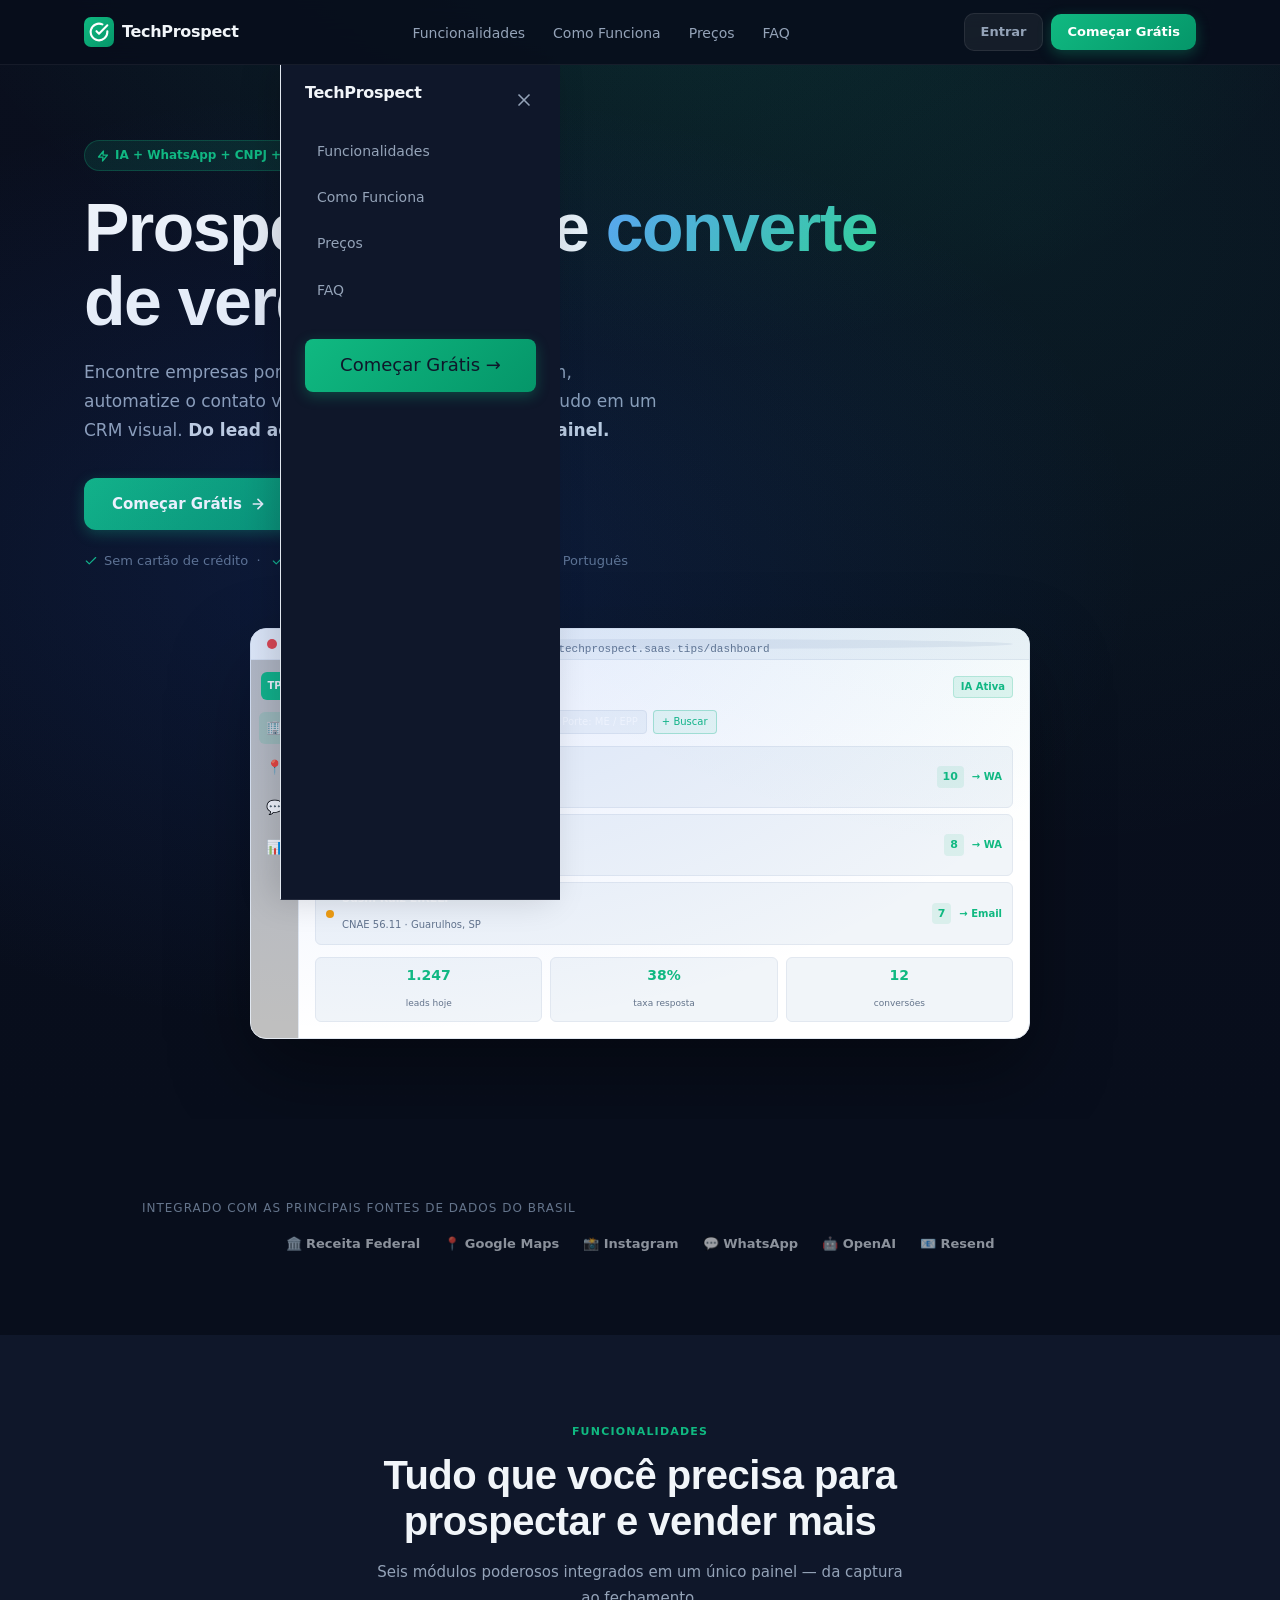
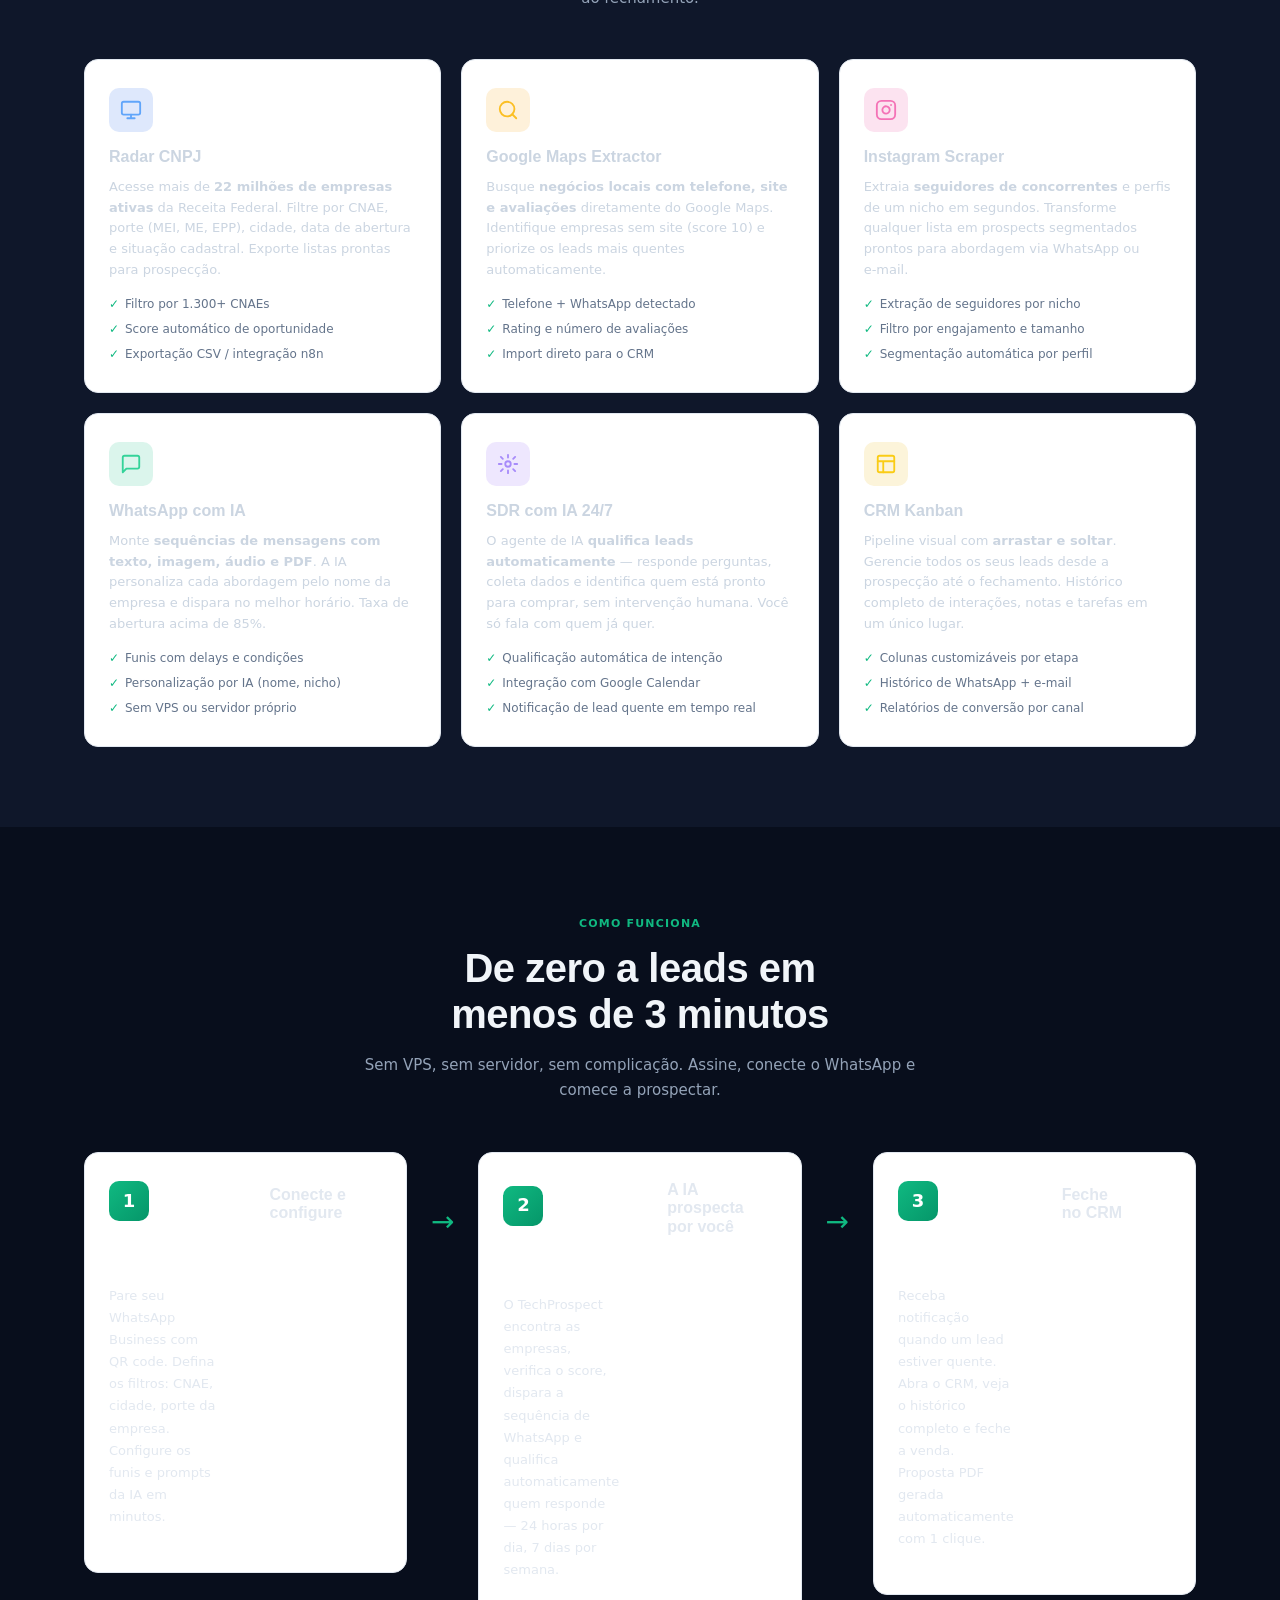
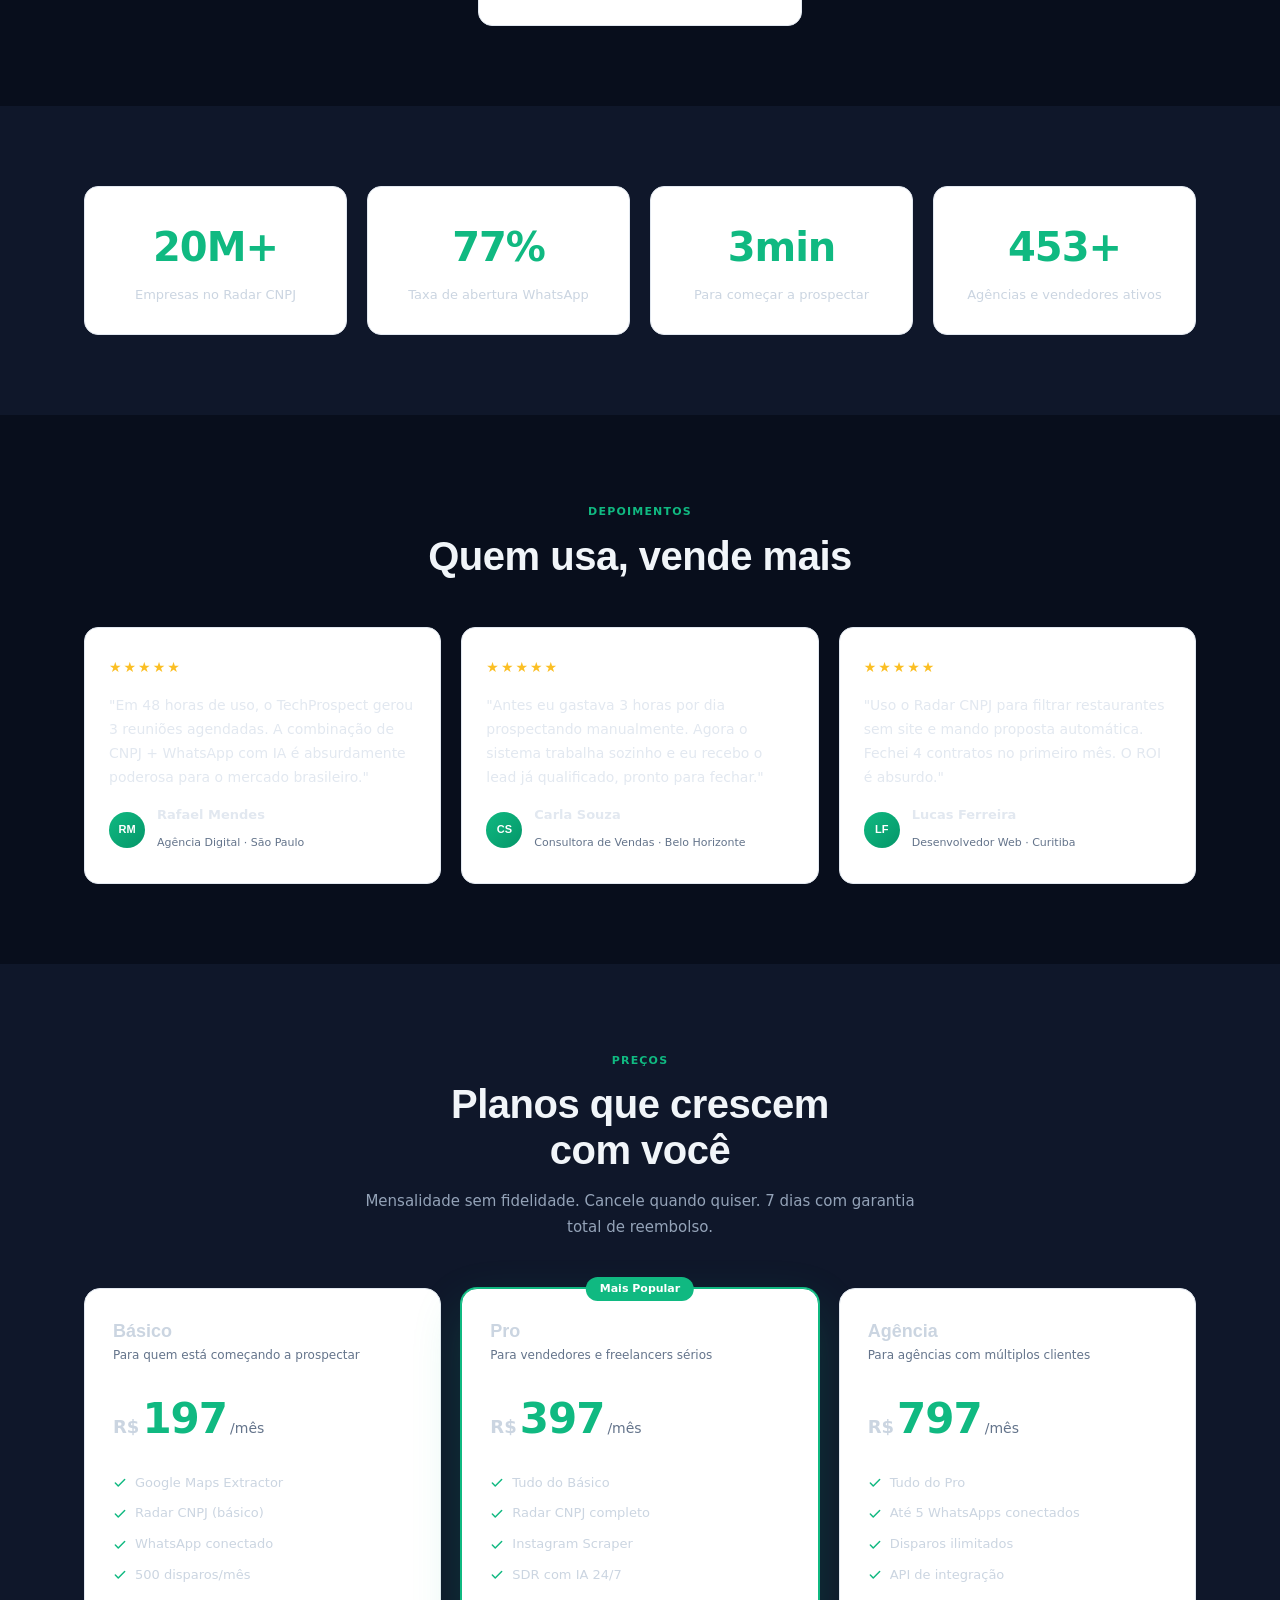
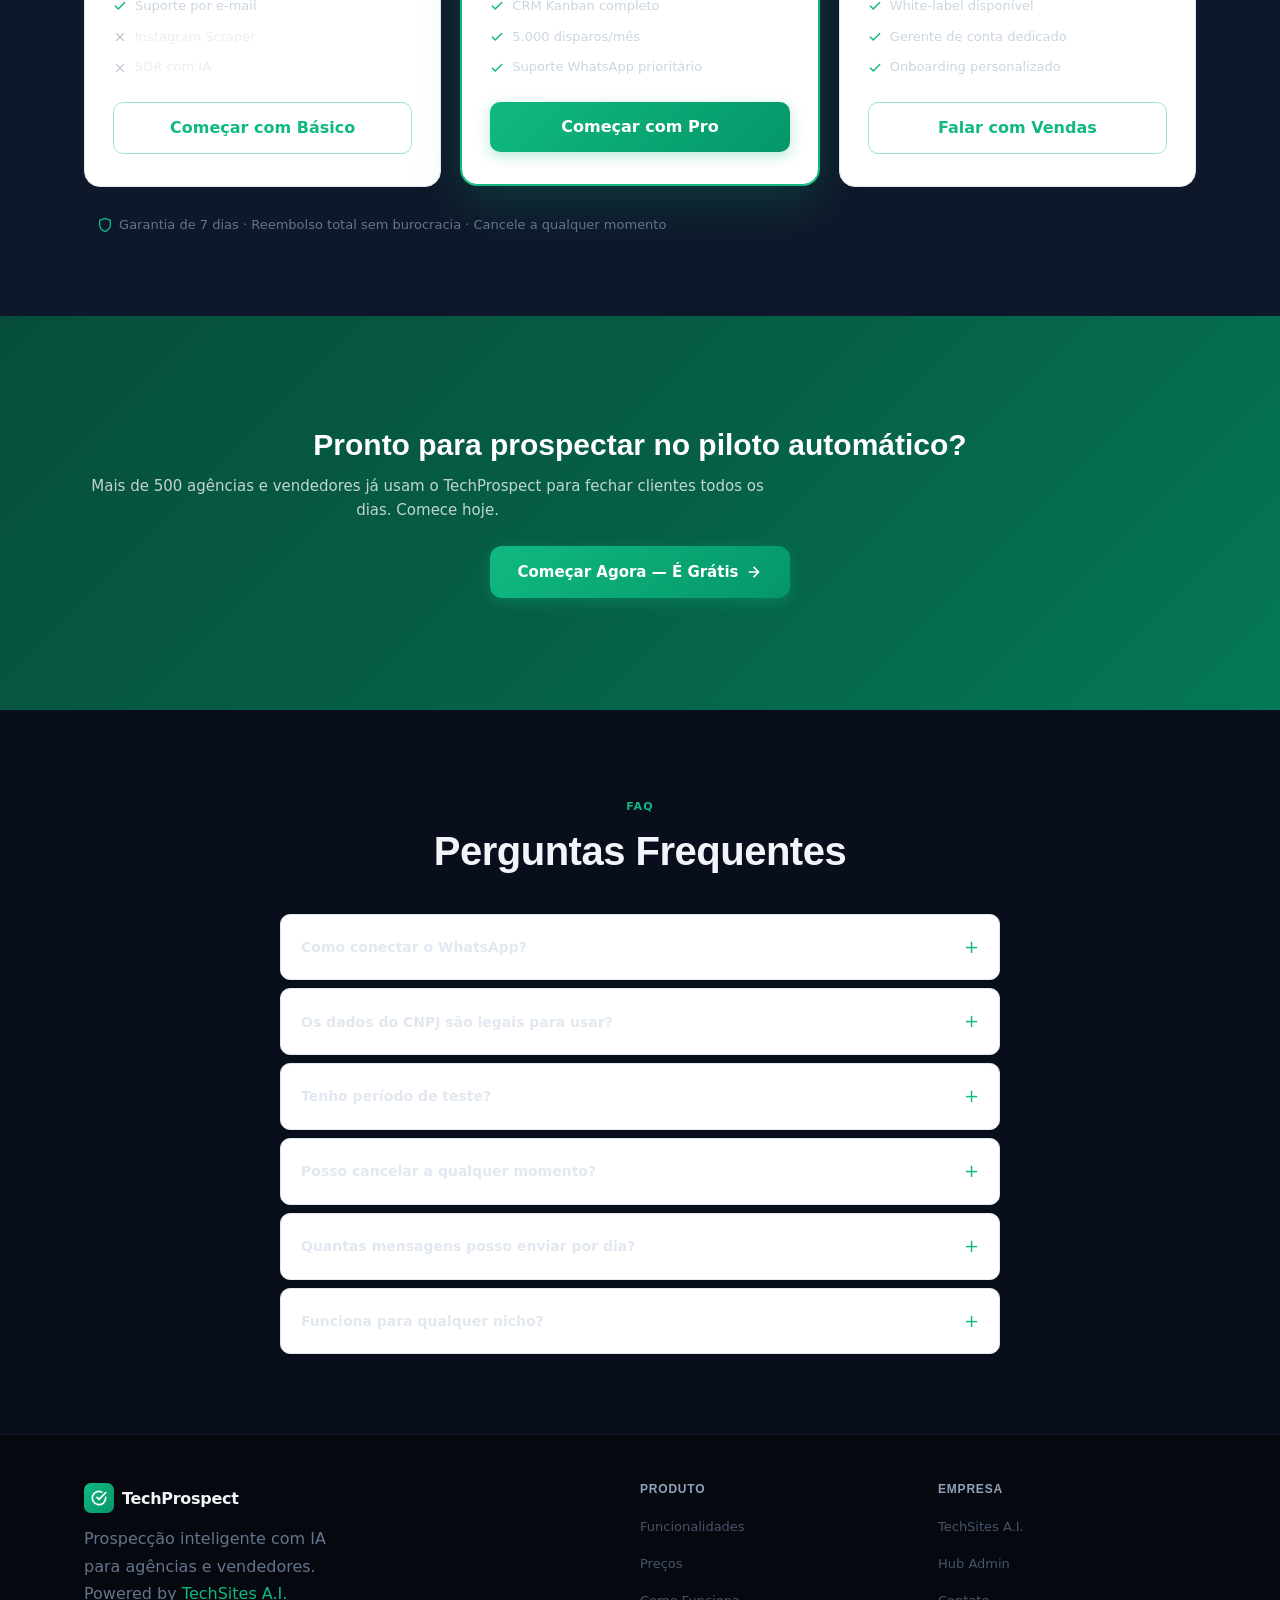
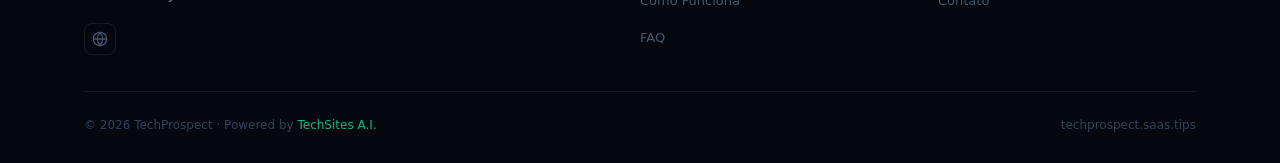
<file: index.html>
<!DOCTYPE html>
<html lang="pt-BR">
<head>
<meta charset="UTF-8">
<meta name="viewport" content="width=device-width, initial-scale=1.0">
<title>TechProspect — Prospecção Inteligente com IA para Agências e Vendedores</title>
<meta name="description" content="Encontre empresas via CNPJ, Google Maps e Instagram, automatize o contato por WhatsApp com IA e feche mais negócios. Comece grátis hoje.">
<meta name="robots" content="index, follow">
<link rel="canonical" href="https://techprospect.saas.tips/">
<meta property="og:type" content="website">
<meta property="og:title" content="TechProspect — Prospecção com IA">
<meta property="og:description" content="Radar CNPJ + Google Maps + Instagram + WhatsApp com IA. Prospecção completa em um único painel.">
<meta property="og:url" content="https://techprospect.saas.tips/">
<meta property="og:site_name" content="TechProspect">
<meta name="twitter:card" content="summary_large_image">
<meta name="twitter:title" content="TechProspect — Prospecção com IA">
<link rel="icon" type="image/svg+xml" href="data:image/svg+xml,%3Csvg xmlns='http://www.w3.org/2000/svg' viewBox='0 0 32 32'%3E%3Crect width='32' height='32' rx='8' fill='%2310b981'/%3E%3Cpath d='M7 16.5l5 5 13-13' stroke='white' stroke-width='2.5' stroke-linecap='round' stroke-linejoin='round' fill='none'/%3E%3C/svg%3E">
<link rel="preconnect" href="https://api.fontshare.com" crossorigin>
<link href="https://api.fontshare.com/v2/css?f[]=cabinet-grotesk@400,500,700,800,900&f[]=satoshi@300,400,500,600,700&display=swap" rel="stylesheet">
<link rel="stylesheet" href="./base.css">
<link rel="stylesheet" href="./style.css">
<link rel="stylesheet" href="./fixes-mobile.css">
<link rel="stylesheet" href="./extra.css">
<script type="application/ld+json">
{"@context":"https://schema.org","@type":"SoftwareApplication","name":"TechProspect","applicationCategory":"BusinessApplication","operatingSystem":"Web","description":"Plataforma de prospecção B2B com Radar CNPJ, Google Maps, Instagram, WhatsApp com IA e CRM integrado.","offers":[{"@type":"Offer","name":"Básico","price":"197","priceCurrency":"BRL"},{"@type":"Offer","name":"Pro","price":"397","priceCurrency":"BRL"},{"@type":"Offer","name":"Agência","price":"797","priceCurrency":"BRL"}]}
</script>
</head>
<body data-page="home">

<!-- ═══════════════════════════════════════════════ NAV -->
<header class="header" id="header">
  <nav class="nav container">
    <a href="#home" class="nav__logo" data-nav>
      <span class="nav__logo-icon">
        <svg width="20" height="20" viewBox="0 0 24 24" fill="none" stroke="currentColor" stroke-width="2.5" stroke-linecap="round" stroke-linejoin="round"><path d="M22 11.08V12a10 10 0 1 1-5.93-9.14"/><polyline points="22 4 12 14.01 9 11.01"/></svg>
      </span>
      TechProspect
    </a>
    <ul class="nav__links">
      <li><a href="#features" data-nav>Funcionalidades</a></li>
      <li><a href="#how-it-works" data-nav>Como Funciona</a></li>
      <li><a href="#pricing" data-nav>Preços</a></li>
      <li><a href="#faq" data-nav>FAQ</a></li>
    </ul>
    <div class="nav__actions">
      <a href="#pricing" class="btn btn--ghost btn--sm" data-nav>Entrar</a>
      <a href="#pricing" class="btn btn--primary btn--sm" data-nav>Começar Grátis</a>
    </div>
    <button class="nav__burger" id="burger" aria-label="Menu">
      <span></span><span></span><span></span>
    </button>
  </nav>
</header>

<!-- Mobile nav -->
<div class="mobile-nav" id="mobile-nav" hidden>
  <div class="mobile-nav__header">
    <span class="nav__logo">TechProspect</span>
    <button class="mobile-nav__close" id="mobile-close" aria-label="Fechar">
      <svg width="20" height="20" viewBox="0 0 24 24" fill="none" stroke="currentColor" stroke-width="2" stroke-linecap="round" stroke-linejoin="round"><line x1="18" y1="6" x2="6" y2="18"/><line x1="6" y1="6" x2="18" y2="18"/></svg>
    </button>
  </div>
  <ul class="mobile-nav__links">
    <li><a href="#features" data-nav>Funcionalidades</a></li>
    <li><a href="#how-it-works" data-nav>Como Funciona</a></li>
    <li><a href="#pricing" data-nav>Preços</a></li>
    <li><a href="#faq" data-nav>FAQ</a></li>
  </ul>
  <a href="#pricing" class="btn btn--primary btn--full" data-nav>Começar Grátis →</a>
</div>
<div class="mobile-backdrop" id="mobile-backdrop" hidden></div>

<!-- ═══════════════════════════════════════════════ HERO -->
<section class="hero section" id="home">
  <div class="container">
    <div class="hero__badge reveal">
      <span class="badge badge--green">
        <svg width="12" height="12" viewBox="0 0 24 24" fill="none" stroke="currentColor" stroke-width="2.5" stroke-linecap="round" stroke-linejoin="round"><polygon points="13 2 3 14 12 14 11 22 21 10 12 10 13 2"/></svg>
        IA + WhatsApp + CNPJ + Google Maps
      </span>
    </div>
    <h1 class="hero__title reveal reveal--delay-1">
      Prospecção que <span class="text-gradient">converte</span><br>de verdade
    </h1>
    <p class="hero__desc reveal reveal--delay-2">
      Encontre empresas por CNPJ, Google Maps ou Instagram, automatize o contato via WhatsApp com IA e gerencie tudo em um CRM visual. <strong>Do lead ao fechamento em um único painel.</strong>
    </p>
    <div class="hero__actions reveal reveal--delay-3">
      <a href="#pricing" class="btn btn--primary btn--lg" data-nav>
        Começar Grátis
        <svg width="16" height="16" viewBox="0 0 24 24" fill="none" stroke="currentColor" stroke-width="2.5" stroke-linecap="round" stroke-linejoin="round"><path d="M5 12h14M12 5l7 7-7 7"/></svg>
      </a>
      <a href="#how-it-works" class="btn btn--ghost btn--lg" data-nav>
        <svg width="16" height="16" viewBox="0 0 24 24" fill="none" stroke="currentColor" stroke-width="2" stroke-linecap="round" stroke-linejoin="round"><circle cx="12" cy="12" r="10"/><polygon points="10 8 16 12 10 16 10 8"/></svg>
        Ver como funciona
      </a>
    </div>
    <p class="hero__trust reveal reveal--delay-3">
      <svg width="14" height="14" viewBox="0 0 24 24" fill="none" stroke="currentColor" stroke-width="2" stroke-linecap="round" stroke-linejoin="round"><path d="M20 6L9 17l-5-5"/></svg>
      Sem cartão de crédito &nbsp;·&nbsp;
      <svg width="14" height="14" viewBox="0 0 24 24" fill="none" stroke="currentColor" stroke-width="2" stroke-linecap="round" stroke-linejoin="round"><path d="M20 6L9 17l-5-5"/></svg>
      Cancele quando quiser &nbsp;·&nbsp;
      <svg width="14" height="14" viewBox="0 0 24 24" fill="none" stroke="currentColor" stroke-width="2" stroke-linecap="round" stroke-linejoin="round"><path d="M20 6L9 17l-5-5"/></svg>
      Suporte em Português
    </p>

    <!-- Dashboard mockup -->
    <div class="hero__preview reveal reveal--delay-4">
      <div class="dashboard-mock">
        <div class="dashboard-mock__bar">
          <span></span><span></span><span></span>
          <span class="dashboard-mock__url">techprospect.saas.tips/dashboard</span>
        </div>
        <div class="dashboard-mock__body">
          <div class="dash-sidebar">
            <div class="dash-logo">TP</div>
            <div class="dash-nav-item dash-nav-item--active"><span>🏢</span></div>
            <div class="dash-nav-item"><span>📍</span></div>
            <div class="dash-nav-item"><span>💬</span></div>
            <div class="dash-nav-item"><span>📊</span></div>
          </div>
          <div class="dash-main">
            <div class="dash-header">
              <span class="dash-title">Radar CNPJ</span>
              <span class="dash-badge-green">IA Ativa</span>
            </div>
            <div class="dash-filters">
              <div class="dash-chip">CNAE: Restaurantes</div>
              <div class="dash-chip">Cidade: São Paulo</div>
              <div class="dash-chip">Porte: ME / EPP</div>
              <div class="dash-chip dash-chip--green">+ Buscar</div>
            </div>
            <div class="dash-leads">
              <div class="dash-lead">
                <div class="dash-lead__dot dash-lead__dot--hot"></div>
                <div class="dash-lead__info">
                  <strong>Bistrô da Vila Ltda</strong>
                  <span>CNAE 56.11 · São Paulo, SP</span>
                </div>
                <div class="dash-lead__score">10</div>
                <div class="dash-lead__action">→ WA</div>
              </div>
              <div class="dash-lead">
                <div class="dash-lead__dot dash-lead__dot--warm"></div>
                <div class="dash-lead__info">
                  <strong>Café Mineiro ME</strong>
                  <span>CNAE 56.11 · Campinas, SP</span>
                </div>
                <div class="dash-lead__score">8</div>
                <div class="dash-lead__action">→ WA</div>
              </div>
              <div class="dash-lead">
                <div class="dash-lead__dot dash-lead__dot--warm"></div>
                <div class="dash-lead__info">
                  <strong>Sushi Raiz EIRELI</strong>
                  <span>CNAE 56.11 · Guarulhos, SP</span>
                </div>
                <div class="dash-lead__score">7</div>
                <div class="dash-lead__action">→ Email</div>
              </div>
            </div>
            <div class="dash-stat-row">
              <div class="dash-stat"><strong>1.247</strong><span>leads hoje</span></div>
              <div class="dash-stat"><strong>38%</strong><span>taxa resposta</span></div>
              <div class="dash-stat"><strong>12</strong><span>conversões</span></div>
            </div>
          </div>
        </div>
      </div>
    </div>
  </div>
</section>

<!-- ═══════════════════════════════════════════════ LOGOS -->
<section class="logos section section--dark" id="logos">
  <div class="container">
    <p class="logos__label">Integrado com as principais fontes de dados do Brasil</p>
    <div class="logos__row">
      <div class="logo-item">🏛️ Receita Federal</div>
      <div class="logo-item">📍 Google Maps</div>
      <div class="logo-item">📸 Instagram</div>
      <div class="logo-item">💬 WhatsApp</div>
      <div class="logo-item">🤖 OpenAI</div>
      <div class="logo-item">📧 Resend</div>
    </div>
  </div>
</section>

<!-- ═══════════════════════════════════════════════ FEATURES -->
<section class="features section" id="features">
  <div class="container">
    <div class="section-header reveal">
      <span class="section-label">Funcionalidades</span>
      <h2 class="section-title">Tudo que você precisa para<br>prospectar e vender mais</h2>
      <p class="section-desc">Seis módulos poderosos integrados em um único painel — da captura ao fechamento.</p>
    </div>
    <div class="features-grid">

      <div class="feature-card reveal">
        <div class="feature-card__icon feature-card__icon--blue">
          <svg width="22" height="22" viewBox="0 0 24 24" fill="none" stroke="currentColor" stroke-width="2" stroke-linecap="round" stroke-linejoin="round"><rect x="2" y="3" width="20" height="14" rx="2"/><path d="M8 21h8M12 17v4"/></svg>
        </div>
        <h3 class="feature-card__title">Radar CNPJ</h3>
        <p class="feature-card__desc">Acesse mais de <strong>22 milhões de empresas ativas</strong> da Receita Federal. Filtre por CNAE, porte (MEI, ME, EPP), cidade, data de abertura e situação cadastral. Exporte listas prontas para prospecção.</p>
        <ul class="feature-card__list">
          <li>Filtro por 1.300+ CNAEs</li>
          <li>Score automático de oportunidade</li>
          <li>Exportação CSV / integração n8n</li>
        </ul>
      </div>

      <div class="feature-card reveal reveal--delay-1">
        <div class="feature-card__icon feature-card__icon--orange">
          <svg width="22" height="22" viewBox="0 0 24 24" fill="none" stroke="currentColor" stroke-width="2" stroke-linecap="round" stroke-linejoin="round"><circle cx="11" cy="11" r="8"/><path d="M21 21l-4.35-4.35"/></svg>
        </div>
        <h3 class="feature-card__title">Google Maps Extractor</h3>
        <p class="feature-card__desc">Busque <strong>negócios locais com telefone, site e avaliações</strong> diretamente do Google Maps. Identifique empresas sem site (score 10) e priorize os leads mais quentes automaticamente.</p>
        <ul class="feature-card__list">
          <li>Telefone + WhatsApp detectado</li>
          <li>Rating e número de avaliações</li>
          <li>Import direto para o CRM</li>
        </ul>
      </div>

      <div class="feature-card reveal reveal--delay-2">
        <div class="feature-card__icon feature-card__icon--pink">
          <svg width="22" height="22" viewBox="0 0 24 24" fill="none" stroke="currentColor" stroke-width="2" stroke-linecap="round" stroke-linejoin="round"><rect x="2" y="2" width="20" height="20" rx="5"/><path d="M16 11.37A4 4 0 1 1 12.63 8 4 4 0 0 1 16 11.37z"/><line x1="17.5" y1="6.5" x2="17.51" y2="6.5"/></svg>
        </div>
        <h3 class="feature-card__title">Instagram Scraper</h3>
        <p class="feature-card__desc">Extraia <strong>seguidores de concorrentes</strong> e perfis de um nicho em segundos. Transforme qualquer lista em prospects segmentados prontos para abordagem via WhatsApp ou e-mail.</p>
        <ul class="feature-card__list">
          <li>Extração de seguidores por nicho</li>
          <li>Filtro por engajamento e tamanho</li>
          <li>Segmentação automática por perfil</li>
        </ul>
      </div>

      <div class="feature-card reveal">
        <div class="feature-card__icon feature-card__icon--green">
          <svg width="22" height="22" viewBox="0 0 24 24" fill="none" stroke="currentColor" stroke-width="2" stroke-linecap="round" stroke-linejoin="round"><path d="M21 15a2 2 0 0 1-2 2H7l-4 4V5a2 2 0 0 1 2-2h14a2 2 0 0 1 2 2z"/></svg>
        </div>
        <h3 class="feature-card__title">WhatsApp com IA</h3>
        <p class="feature-card__desc">Monte <strong>sequências de mensagens com texto, imagem, áudio e PDF</strong>. A IA personaliza cada abordagem pelo nome da empresa e dispara no melhor horário. Taxa de abertura acima de 85%.</p>
        <ul class="feature-card__list">
          <li>Funis com delays e condições</li>
          <li>Personalização por IA (nome, nicho)</li>
          <li>Sem VPS ou servidor próprio</li>
        </ul>
      </div>

      <div class="feature-card reveal reveal--delay-1">
        <div class="feature-card__icon feature-card__icon--purple">
          <svg width="22" height="22" viewBox="0 0 24 24" fill="none" stroke="currentColor" stroke-width="2" stroke-linecap="round" stroke-linejoin="round"><circle cx="12" cy="12" r="3"/><path d="M12 2v3M12 19v3M4.22 4.22l2.12 2.12M17.66 17.66l2.12 2.12M2 12h3M19 12h3M4.22 19.78l2.12-2.12M17.66 6.34l2.12-2.12"/></svg>
        </div>
        <h3 class="feature-card__title">SDR com IA 24/7</h3>
        <p class="feature-card__desc">O agente de IA <strong>qualifica leads automaticamente</strong> — responde perguntas, coleta dados e identifica quem está pronto para comprar, sem intervenção humana. Você só fala com quem já quer.</p>
        <ul class="feature-card__list">
          <li>Qualificação automática de intenção</li>
          <li>Integração com Google Calendar</li>
          <li>Notificação de lead quente em tempo real</li>
        </ul>
      </div>

      <div class="feature-card reveal reveal--delay-2">
        <div class="feature-card__icon feature-card__icon--yellow">
          <svg width="22" height="22" viewBox="0 0 24 24" fill="none" stroke="currentColor" stroke-width="2" stroke-linecap="round" stroke-linejoin="round"><rect x="3" y="3" width="18" height="18" rx="2"/><path d="M3 9h18M9 21V9"/></svg>
        </div>
        <h3 class="feature-card__title">CRM Kanban</h3>
        <p class="feature-card__desc">Pipeline visual com <strong>arrastar e soltar</strong>. Gerencie todos os seus leads desde a prospecção até o fechamento. Histórico completo de interações, notas e tarefas em um único lugar.</p>
        <ul class="feature-card__list">
          <li>Colunas customizáveis por etapa</li>
          <li>Histórico de WhatsApp + e-mail</li>
          <li>Relatórios de conversão por canal</li>
        </ul>
      </div>

    </div>
  </div>
</section>

<!-- ═══════════════════════════════════════════════ HOW IT WORKS -->
<section class="hiw section section--dark" id="how-it-works">
  <div class="container">
    <div class="section-header reveal">
      <span class="section-label">Como Funciona</span>
      <h2 class="section-title">De zero a leads em<br>menos de 3 minutos</h2>
      <p class="section-desc">Sem VPS, sem servidor, sem complicação. Assine, conecte o WhatsApp e comece a prospectar.</p>
    </div>
    <div class="hiw-steps">
      <div class="hiw-step reveal">
        <div class="hiw-step__num">1</div>
        <h3 class="hiw-step__title">Conecte e configure</h3>
        <p class="hiw-step__desc">Pare seu WhatsApp Business com QR code. Defina os filtros: CNAE, cidade, porte da empresa. Configure os funis e prompts da IA em minutos.</p>
      </div>
      <div class="hiw-arrow">→</div>
      <div class="hiw-step reveal reveal--delay-1">
        <div class="hiw-step__num">2</div>
        <h3 class="hiw-step__title">A IA prospecta por você</h3>
        <p class="hiw-step__desc">O TechProspect encontra as empresas, verifica o score, dispara a sequência de WhatsApp e qualifica automaticamente quem responde — 24 horas por dia, 7 dias por semana.</p>
      </div>
      <div class="hiw-arrow">→</div>
      <div class="hiw-step reveal reveal--delay-2">
        <div class="hiw-step__num">3</div>
        <h3 class="hiw-step__title">Feche no CRM</h3>
        <p class="hiw-step__desc">Receba notificação quando um lead estiver quente. Abra o CRM, veja o histórico completo e feche a venda. Proposta PDF gerada automaticamente com 1 clique.</p>
      </div>
    </div>
  </div>
</section>

<!-- ═══════════════════════════════════════════════ STATS -->
<section class="stats section" id="stats">
  <div class="container">
    <div class="stats-grid">
      <div class="stat-card reveal">
        <div class="stat-card__num" data-count="22" data-suffix="M+">0</div>
        <div class="stat-card__label">Empresas no Radar CNPJ</div>
      </div>
      <div class="stat-card reveal reveal--delay-1">
        <div class="stat-card__num" data-count="85" data-suffix="%">0</div>
        <div class="stat-card__label">Taxa de abertura WhatsApp</div>
      </div>
      <div class="stat-card reveal reveal--delay-2">
        <div class="stat-card__num" data-count="3" data-suffix="min">0</div>
        <div class="stat-card__label">Para começar a prospectar</div>
      </div>
      <div class="stat-card reveal reveal--delay-3">
        <div class="stat-card__num" data-count="500" data-suffix="+">0</div>
        <div class="stat-card__label">Agências e vendedores ativos</div>
      </div>
    </div>
  </div>
</section>

<!-- ═══════════════════════════════════════════════ TESTIMONIALS -->
<section class="testimonials section section--dark" id="testimonials">
  <div class="container">
    <div class="section-header reveal">
      <span class="section-label">Depoimentos</span>
      <h2 class="section-title">Quem usa, vende mais</h2>
    </div>
    <div class="testimonials-grid">
      <div class="testimonial-card reveal">
        <div class="testimonial-card__stars">★★★★★</div>
        <p class="testimonial-card__text">"Em 48 horas de uso, o TechProspect gerou 3 reuniões agendadas. A combinação de CNPJ + WhatsApp com IA é absurdamente poderosa para o mercado brasileiro."</p>
        <div class="testimonial-card__author">
          <div class="testimonial-card__avatar">RM</div>
          <div>
            <strong>Rafael Mendes</strong>
            <span>Agência Digital · São Paulo</span>
          </div>
        </div>
      </div>
      <div class="testimonial-card reveal reveal--delay-1">
        <div class="testimonial-card__stars">★★★★★</div>
        <p class="testimonial-card__text">"Antes eu gastava 3 horas por dia prospectando manualmente. Agora o sistema trabalha sozinho e eu recebo o lead já qualificado, pronto para fechar."</p>
        <div class="testimonial-card__author">
          <div class="testimonial-card__avatar">CS</div>
          <div>
            <strong>Carla Souza</strong>
            <span>Consultora de Vendas · Belo Horizonte</span>
          </div>
        </div>
      </div>
      <div class="testimonial-card reveal reveal--delay-2">
        <div class="testimonial-card__stars">★★★★★</div>
        <p class="testimonial-card__text">"Uso o Radar CNPJ para filtrar restaurantes sem site e mando proposta automática. Fechei 4 contratos no primeiro mês. O ROI é absurdo."</p>
        <div class="testimonial-card__author">
          <div class="testimonial-card__avatar">LF</div>
          <div>
            <strong>Lucas Ferreira</strong>
            <span>Desenvolvedor Web · Curitiba</span>
          </div>
        </div>
      </div>
    </div>
  </div>
</section>

<!-- ═══════════════════════════════════════════════ PRICING -->
<section class="pricing section" id="pricing">
  <div class="container">
    <div class="section-header reveal">
      <span class="section-label">Preços</span>
      <h2 class="section-title">Planos que crescem<br>com você</h2>
      <p class="section-desc">Mensalidade sem fidelidade. Cancele quando quiser. 7 dias com garantia total de reembolso.</p>
    </div>
    <div class="pricing-grid">

      <div class="pricing-card reveal">
        <div class="pricing-card__header">
          <h3>Básico</h3>
          <p>Para quem está começando a prospectar</p>
        </div>
        <div class="pricing-card__price">
          <span class="pricing-card__currency">R$</span>
          <span class="pricing-card__num">197</span>
          <span class="pricing-card__period">/mês</span>
        </div>
        <ul class="pricing-card__features">
          <li><svg width="14" height="14" viewBox="0 0 24 24" fill="none" stroke="currentColor" stroke-width="2.5" stroke-linecap="round" stroke-linejoin="round"><path d="M20 6L9 17l-5-5"/></svg> Google Maps Extractor</li>
          <li><svg width="14" height="14" viewBox="0 0 24 24" fill="none" stroke="currentColor" stroke-width="2.5" stroke-linecap="round" stroke-linejoin="round"><path d="M20 6L9 17l-5-5"/></svg> Radar CNPJ (básico)</li>
          <li><svg width="14" height="14" viewBox="0 0 24 24" fill="none" stroke="currentColor" stroke-width="2.5" stroke-linecap="round" stroke-linejoin="round"><path d="M20 6L9 17l-5-5"/></svg> WhatsApp conectado</li>
          <li><svg width="14" height="14" viewBox="0 0 24 24" fill="none" stroke="currentColor" stroke-width="2.5" stroke-linecap="round" stroke-linejoin="round"><path d="M20 6L9 17l-5-5"/></svg> 500 disparos/mês</li>
          <li><svg width="14" height="14" viewBox="0 0 24 24" fill="none" stroke="currentColor" stroke-width="2.5" stroke-linecap="round" stroke-linejoin="round"><path d="M20 6L9 17l-5-5"/></svg> Suporte por e-mail</li>
          <li class="pricing-card__feature--off"><svg width="14" height="14" viewBox="0 0 24 24" fill="none" stroke="currentColor" stroke-width="2" stroke-linecap="round" stroke-linejoin="round"><line x1="18" y1="6" x2="6" y2="18"/><line x1="6" y1="6" x2="18" y2="18"/></svg> Instagram Scraper</li>
          <li class="pricing-card__feature--off"><svg width="14" height="14" viewBox="0 0 24 24" fill="none" stroke="currentColor" stroke-width="2" stroke-linecap="round" stroke-linejoin="round"><line x1="18" y1="6" x2="6" y2="18"/><line x1="6" y1="6" x2="18" y2="18"/></svg> SDR com IA</li>
        </ul>
        <a href="https://techsites.ai" class="btn btn--outline btn--full">Começar com Básico</a>
      </div>

      <div class="pricing-card pricing-card--featured reveal reveal--delay-1">
        <div class="pricing-card__popular">Mais Popular</div>
        <div class="pricing-card__header">
          <h3>Pro</h3>
          <p>Para vendedores e freelancers sérios</p>
        </div>
        <div class="pricing-card__price">
          <span class="pricing-card__currency">R$</span>
          <span class="pricing-card__num">397</span>
          <span class="pricing-card__period">/mês</span>
        </div>
        <ul class="pricing-card__features">
          <li><svg width="14" height="14" viewBox="0 0 24 24" fill="none" stroke="currentColor" stroke-width="2.5" stroke-linecap="round" stroke-linejoin="round"><path d="M20 6L9 17l-5-5"/></svg> Tudo do Básico</li>
          <li><svg width="14" height="14" viewBox="0 0 24 24" fill="none" stroke="currentColor" stroke-width="2.5" stroke-linecap="round" stroke-linejoin="round"><path d="M20 6L9 17l-5-5"/></svg> Radar CNPJ completo</li>
          <li><svg width="14" height="14" viewBox="0 0 24 24" fill="none" stroke="currentColor" stroke-width="2.5" stroke-linecap="round" stroke-linejoin="round"><path d="M20 6L9 17l-5-5"/></svg> Instagram Scraper</li>
          <li><svg width="14" height="14" viewBox="0 0 24 24" fill="none" stroke="currentColor" stroke-width="2.5" stroke-linecap="round" stroke-linejoin="round"><path d="M20 6L9 17l-5-5"/></svg> SDR com IA 24/7</li>
          <li><svg width="14" height="14" viewBox="0 0 24 24" fill="none" stroke="currentColor" stroke-width="2.5" stroke-linecap="round" stroke-linejoin="round"><path d="M20 6L9 17l-5-5"/></svg> CRM Kanban completo</li>
          <li><svg width="14" height="14" viewBox="0 0 24 24" fill="none" stroke="currentColor" stroke-width="2.5" stroke-linecap="round" stroke-linejoin="round"><path d="M20 6L9 17l-5-5"/></svg> 5.000 disparos/mês</li>
          <li><svg width="14" height="14" viewBox="0 0 24 24" fill="none" stroke="currentColor" stroke-width="2.5" stroke-linecap="round" stroke-linejoin="round"><path d="M20 6L9 17l-5-5"/></svg> Suporte WhatsApp prioritário</li>
        </ul>
        <a href="https://techsites.ai" class="btn btn--primary btn--full">Começar com Pro</a>
      </div>

      <div class="pricing-card reveal reveal--delay-2">
        <div class="pricing-card__header">
          <h3>Agência</h3>
          <p>Para agências com múltiplos clientes</p>
        </div>
        <div class="pricing-card__price">
          <span class="pricing-card__currency">R$</span>
          <span class="pricing-card__num">797</span>
          <span class="pricing-card__period">/mês</span>
        </div>
        <ul class="pricing-card__features">
          <li><svg width="14" height="14" viewBox="0 0 24 24" fill="none" stroke="currentColor" stroke-width="2.5" stroke-linecap="round" stroke-linejoin="round"><path d="M20 6L9 17l-5-5"/></svg> Tudo do Pro</li>
          <li><svg width="14" height="14" viewBox="0 0 24 24" fill="none" stroke="currentColor" stroke-width="2.5" stroke-linecap="round" stroke-linejoin="round"><path d="M20 6L9 17l-5-5"/></svg> Até 5 WhatsApps conectados</li>
          <li><svg width="14" height="14" viewBox="0 0 24 24" fill="none" stroke="currentColor" stroke-width="2.5" stroke-linecap="round" stroke-linejoin="round"><path d="M20 6L9 17l-5-5"/></svg> Disparos ilimitados</li>
          <li><svg width="14" height="14" viewBox="0 0 24 24" fill="none" stroke="currentColor" stroke-width="2.5" stroke-linecap="round" stroke-linejoin="round"><path d="M20 6L9 17l-5-5"/></svg> API de integração</li>
          <li><svg width="14" height="14" viewBox="0 0 24 24" fill="none" stroke="currentColor" stroke-width="2.5" stroke-linecap="round" stroke-linejoin="round"><path d="M20 6L9 17l-5-5"/></svg> White-label disponível</li>
          <li><svg width="14" height="14" viewBox="0 0 24 24" fill="none" stroke="currentColor" stroke-width="2.5" stroke-linecap="round" stroke-linejoin="round"><path d="M20 6L9 17l-5-5"/></svg> Gerente de conta dedicado</li>
          <li><svg width="14" height="14" viewBox="0 0 24 24" fill="none" stroke="currentColor" stroke-width="2.5" stroke-linecap="round" stroke-linejoin="round"><path d="M20 6L9 17l-5-5"/></svg> Onboarding personalizado</li>
        </ul>
        <a href="https://techsites.ai" class="btn btn--outline btn--full">Falar com Vendas</a>
      </div>

    </div>
    <p class="pricing-guarantee reveal">
      <svg width="16" height="16" viewBox="0 0 24 24" fill="none" stroke="currentColor" stroke-width="2" stroke-linecap="round" stroke-linejoin="round"><path d="M12 22s8-4 8-10V5l-8-3-8 3v7c0 6 8 10 8 10z"/></svg>
      Garantia de 7 dias · Reembolso total sem burocracia · Cancele a qualquer momento
    </p>
  </div>
</section>

<!-- ═══════════════════════════════════════════════ CTA BAND -->
<section class="cta-band section" id="cta">
  <div class="container">
    <div class="cta-band__inner reveal">
      <h2 class="cta-band__title">Pronto para prospectar no piloto automático?</h2>
      <p class="cta-band__desc">Mais de 500 agências e vendedores já usam o TechProspect para fechar clientes todos os dias. Comece hoje.</p>
      <a href="#pricing" class="btn btn--primary btn--lg" data-nav>
        Começar Agora — É Grátis
        <svg width="16" height="16" viewBox="0 0 24 24" fill="none" stroke="currentColor" stroke-width="2.5" stroke-linecap="round" stroke-linejoin="round"><path d="M5 12h14M12 5l7 7-7 7"/></svg>
      </a>
    </div>
  </div>
</section>

<!-- ═══════════════════════════════════════════════ FAQ -->
<section class="faq section section--dark" id="faq">
  <div class="container">
    <div class="section-header reveal">
      <span class="section-label">FAQ</span>
      <h2 class="section-title">Perguntas Frequentes</h2>
    </div>
    <div class="faq-list">
      <div class="faq-item reveal">
        <button class="faq-item__q" aria-expanded="false">Como conectar o WhatsApp?</button>
        <div class="faq-item__a">Acesse o painel, clique em "Conectar WhatsApp" e escaneie o QR code com o seu WhatsApp Business. A conexão é feita em segundos, sem VPS ou configuração técnica. Funciona com qualquer número de WhatsApp.</div>
      </div>
      <div class="faq-item reveal reveal--delay-1">
        <button class="faq-item__q" aria-expanded="false">Os dados do CNPJ são legais para usar?</button>
        <div class="faq-item__a">Sim. Os dados do Radar CNPJ são provenientes da base pública da Receita Federal, disponibilizada gratuitamente pelo governo. São informações cadastrais de empresas registradas no Brasil — 100% legais para uso em prospecção B2B.</div>
      </div>
      <div class="faq-item reveal reveal--delay-2">
        <button class="faq-item__q" aria-expanded="false">Tenho período de teste?</button>
        <div class="faq-item__a">Oferecemos 7 dias com garantia de reembolso total. Se por qualquer motivo não gostar da plataforma, basta solicitar o reembolso dentro dos primeiros 7 dias pelo painel ou pelo WhatsApp de suporte. Sem perguntas, sem burocracia.</div>
      </div>
      <div class="faq-item reveal reveal--delay-3">
        <button class="faq-item__q" aria-expanded="false">Posso cancelar a qualquer momento?</button>
        <div class="faq-item__a">Sim. Não há fidelidade contratual. Você pode cancelar sua assinatura a qualquer momento diretamente no painel, sem precisar falar com ninguém. O acesso continua até o fim do período pago.</div>
      </div>
      <div class="faq-item reveal">
        <button class="faq-item__q" aria-expanded="false">Quantas mensagens posso enviar por dia?</button>
        <div class="faq-item__a">No plano Básico você tem 500 disparos/mês. No Pro são 5.000/mês. No Agência os disparos são ilimitados. Todos os planos utilizam cadência controlada pela IA para evitar bloqueios do WhatsApp.</div>
      </div>
      <div class="faq-item reveal reveal--delay-1">
        <button class="faq-item__q" aria-expanded="false">Funciona para qualquer nicho?</button>
        <div class="faq-item__a">Sim. O TechProspect é usado por agências digitais, vendedores de software, consultores, prestadores de serviços e muito mais. O Radar CNPJ cobre todos os 1.300+ CNAEs da economia brasileira, permitindo segmentação ultra-precisa.</div>
      </div>
    </div>
  </div>
</section>

<!-- ═══════════════════════════════════════════════ FOOTER -->
<footer class="footer" id="footer">
  <div class="container">
    <div class="footer__top">
      <div class="footer__brand">
        <a href="#home" class="nav__logo" data-nav>
          <span class="nav__logo-icon">
            <svg width="16" height="16" viewBox="0 0 24 24" fill="none" stroke="currentColor" stroke-width="2.5" stroke-linecap="round" stroke-linejoin="round"><path d="M22 11.08V12a10 10 0 1 1-5.93-9.14"/><polyline points="22 4 12 14.01 9 11.01"/></svg>
          </span>
          TechProspect
        </a>
        <p class="footer__brand-desc">Prospecção inteligente com IA para agências e vendedores. Powered by <a href="https://techsites.ai" target="_blank" rel="noopener">TechSites A.I.</a></p>
        <div class="footer__social">
          <a href="https://techsites.ai" aria-label="TechSites A.I." target="_blank" rel="noopener">
            <svg width="16" height="16" viewBox="0 0 24 24" fill="none" stroke="currentColor" stroke-width="2" stroke-linecap="round" stroke-linejoin="round"><circle cx="12" cy="12" r="10"/><line x1="2" y1="12" x2="22" y2="12"/><path d="M12 2a15.3 15.3 0 0 1 4 10 15.3 15.3 0 0 1-4 10 15.3 15.3 0 0 1-4-10 15.3 15.3 0 0 1 4-10z"/></svg>
          </a>
        </div>
      </div>
      <div class="footer__links-group">
        <h4>Produto</h4>
        <ul>
          <li><a href="#features" data-nav>Funcionalidades</a></li>
          <li><a href="#pricing" data-nav>Preços</a></li>
          <li><a href="#how-it-works" data-nav>Como Funciona</a></li>
          <li><a href="#faq" data-nav>FAQ</a></li>
        </ul>
      </div>
      <div class="footer__links-group">
        <h4>Empresa</h4>
        <ul>
          <li><a href="https://techsites.ai" target="_blank" rel="noopener">TechSites A.I.</a></li>
          <li><a href="https://hub.techsites.ai" target="_blank" rel="noopener">Hub Admin</a></li>
          <li><a href="mailto:techsites.ai@gmail.com">Contato</a></li>
        </ul>
      </div>
    </div>
    <div class="footer__bottom">
      <p>© <span data-year></span> TechProspect · Powered by <a href="https://techsites.ai" target="_blank" rel="noopener">TechSites A.I.</a></p>
      <p>techprospect.saas.tips</p>
    </div>
  </div>
</footer>

<script src="./app.js" defer></script>
</body>
</html>
</file>
<file: base.css>
/* base.css — SEOContent.ai Design Tokens + Reset */

:root {
  /* Type Scale (fluid clamp) */
  --text-xs:   clamp(0.75rem,  0.7rem  + 0.25vw, 0.875rem);
  --text-sm:   clamp(0.875rem, 0.8rem  + 0.35vw, 1rem);
  --text-base: clamp(1rem,     0.95rem + 0.25vw, 1.125rem);
  --text-lg:   clamp(1.125rem, 1rem    + 0.75vw, 1.5rem);
  --text-xl:   clamp(1.5rem,   1.2rem  + 1.25vw, 2.25rem);
  --text-2xl:  clamp(2rem,     1.2rem  + 2.5vw,  3.5rem);
  --text-3xl:  clamp(2.5rem,   1rem    + 4vw,    5rem);

  /* 4px Spacing System */
  --space-1:  0.25rem;
  --space-2:  0.5rem;
  --space-3:  0.75rem;
  --space-4:  1rem;
  --space-5:  1.25rem;
  --space-6:  1.5rem;
  --space-8:  2rem;
  --space-10: 2.5rem;
  --space-12: 3rem;
  --space-16: 4rem;
  --space-20: 5rem;
  --space-24: 6rem;
  --space-32: 8rem;

  /* Radius */
  --radius-sm: 0.375rem;
  --radius-md: 0.5rem;
  --radius-lg: 0.75rem;
  --radius-xl: 1rem;
  --radius-2xl: 1.5rem;
  --radius-full: 9999px;

  /* Transitions */
  --transition-interactive: 180ms cubic-bezier(0.16, 1, 0.3, 1);
  --ease-out: cubic-bezier(0.16, 1, 0.3, 1);
  --ease-in: cubic-bezier(0.4, 0, 1, 1);

  /* Content widths */
  --content-narrow: 640px;
  --content-default: 960px;
  --content-wide: 1200px;
  --content-full: 100%;

  /* Font families */
  --font-display: 'Cabinet Grotesk', 'Inter', sans-serif;
  --font-body: 'Satoshi', 'Inter', sans-serif;

  /* ============ LIGHT MODE (default) ============ */
  --color-bg: #F8FAFC;
  --color-surface: #FFFFFF;
  --color-surface-2: #F1F5F9;
  --color-surface-offset: #E2E8F0;
  --color-divider: #CBD5E1;
  --color-border: #E2E8F0;

  --color-text: #0F172A;
  --color-text-muted: #64748B;
  --color-text-faint: #94A3B8;
  --color-text-inverse: #F8FAFC;

  --color-primary: #10b981;
  --color-primary-hover: #059669;
  --color-primary-active: #065f46;
  --color-primary-highlight: #d1fae5;

  --color-accent: #10B981;
  --color-accent-hover: #059669;
  --color-accent-highlight: #D1FAE5;

  --color-dark: #0F172A;
  --color-dark-2: #1E293B;

  --color-error: #EF4444;
  --color-warning: #F59E0B;
  --color-success: #10B981;

  /* Shadows */
  --shadow-sm: 0 1px 2px rgba(15, 23, 42, 0.05);
  --shadow-md: 0 4px 12px rgba(15, 23, 42, 0.08);
  --shadow-lg: 0 12px 32px rgba(15, 23, 42, 0.12);
  --shadow-xl: 0 24px 48px rgba(15, 23, 42, 0.16);
}

/* ============ DARK MODE ============ */
[data-theme="dark"] {
  --color-bg: #0B1120;
  --color-surface: #111827;
  --color-surface-2: #1E293B;
  --color-surface-offset: #1E293B;
  --color-divider: #334155;
  --color-border: #334155;

  --color-text: #E2E8F0;
  --color-text-muted: #94A3B8;
  --color-text-faint: #64748B;
  --color-text-inverse: #0F172A;

  --color-primary: #34d399;
  --color-primary-hover: #6ee7b7;
  --color-primary-active: #10b981;
  --color-primary-highlight: rgba(96, 165, 250, 0.15);

  --color-accent: #34D399;
  --color-accent-hover: #6EE7B7;
  --color-accent-highlight: rgba(52, 211, 153, 0.15);

  --color-dark: #0F172A;
  --color-dark-2: #1E293B;

  --color-error: #F87171;
  --color-warning: #FBBF24;
  --color-success: #34D399;

  --shadow-sm: 0 1px 2px rgba(0, 0, 0, 0.3);
  --shadow-md: 0 4px 12px rgba(0, 0, 0, 0.4);
  --shadow-lg: 0 12px 32px rgba(0, 0, 0, 0.5);
  --shadow-xl: 0 24px 48px rgba(0, 0, 0, 0.6);
}

@media (prefers-color-scheme: dark) {
  :root:not([data-theme]) {
    --color-bg: #0B1120;
    --color-surface: #111827;
    --color-surface-2: #1E293B;
    --color-surface-offset: #1E293B;
    --color-divider: #334155;
    --color-border: #334155;
    --color-text: #E2E8F0;
    --color-text-muted: #94A3B8;
    --color-text-faint: #64748B;
    --color-text-inverse: #0F172A;
    --color-primary: #34d399;
    --color-primary-hover: #6ee7b7;
    --color-primary-active: #10b981;
    --color-primary-highlight: rgba(96, 165, 250, 0.15);
    --color-accent: #34D399;
    --color-accent-hover: #6EE7B7;
    --color-accent-highlight: rgba(52, 211, 153, 0.15);
    --color-dark: #0F172A;
    --color-dark-2: #1E293B;
    --color-error: #F87171;
    --color-warning: #FBBF24;
    --color-success: #34D399;
    --shadow-sm: 0 1px 2px rgba(0, 0, 0, 0.3);
    --shadow-md: 0 4px 12px rgba(0, 0, 0, 0.4);
    --shadow-lg: 0 12px 32px rgba(0, 0, 0, 0.5);
    --shadow-xl: 0 24px 48px rgba(0, 0, 0, 0.6);
  }
}

/* ============ RESET ============ */
*, *::before, *::after { box-sizing: border-box; margin: 0; padding: 0; }

html {
  -moz-text-size-adjust: none;
  -webkit-text-size-adjust: none;
  text-size-adjust: none;
  -webkit-font-smoothing: antialiased;
  -moz-osx-font-smoothing: grayscale;
  text-rendering: optimizeLegibility;
  scroll-behavior: smooth;
  hanging-punctuation: first last;
  scroll-padding-top: var(--space-16);
}

body {
  min-height: 100dvh;
  line-height: 1.6;
  font-family: var(--font-body, sans-serif);
  font-size: var(--text-base);
  color: var(--color-text);
  background-color: var(--color-bg);
}

img, picture, video, canvas, svg { display: block; max-width: 100%; height: auto; }
ul[role="list"], ol[role="list"] { list-style: none; }
input, button, textarea, select { font: inherit; color: inherit; }

h1, h2, h3, h4, h5, h6 {
  text-wrap: balance;
  line-height: 1.15;
  font-family: var(--font-display, var(--font-body, sans-serif));
}
p, li, figcaption { text-wrap: pretty; max-width: 72ch; }

::selection {
  background: rgba(37, 99, 235, 0.2);
  color: var(--color-text);
}

:focus-visible {
  outline: 2px solid var(--color-primary);
  outline-offset: 3px;
  border-radius: var(--radius-sm);
}

@media (prefers-reduced-motion: reduce) {
  *, *::before, *::after {
    animation-duration: 0.01ms !important;
    animation-iteration-count: 1 !important;
    transition-duration: 0.01ms !important;
    scroll-behavior: auto !important;
  }
}

button { cursor: pointer; background: none; border: none; }
table { border-collapse: collapse; width: 100%; }

a, button, [role="button"], [role="link"], input, textarea, select {
  transition: color var(--transition-interactive),
              background var(--transition-interactive),
              border-color var(--transition-interactive),
              box-shadow var(--transition-interactive);
}

.sr-only {
  position: absolute; width: 1px; height: 1px; padding: 0; margin: -1px;
  overflow: hidden; clip: rect(0, 0, 0, 0); white-space: nowrap; border-width: 0;
}
</file>
<file: style.css>
/* style.css — SEOContent.ai Component Styles */

/* ============ SKIP LINK ============ */
.skip-link {
  position: fixed;
  top: -100%;
  left: var(--space-4);
  z-index: 9999;
  padding: var(--space-2) var(--space-4);
  background: var(--color-primary);
  color: #fff;
  border-radius: var(--radius-md);
  font-size: var(--text-sm);
  text-decoration: none;
}
.skip-link:focus { top: var(--space-4); }

/* ============ UTILITY ============ */
.container {
  width: 100%;
  max-width: var(--content-wide);
  margin-inline: auto;
  padding-inline: var(--space-6);
}
.container--narrow { max-width: var(--content-default); }

/* ============ HEADER ============ */
.header {
  position: sticky;
  top: 0;
  z-index: 100;
  background: rgba(248, 250, 252, 0.85);
  backdrop-filter: blur(16px);
  -webkit-backdrop-filter: blur(16px);
  border-bottom: 1px solid var(--color-border);
  transition: box-shadow 0.3s var(--ease-out);
}
[data-theme="dark"] .header {
  background: rgba(11, 17, 32, 0.85);
}
.header--scrolled { box-shadow: var(--shadow-sm); }
.header__inner {
  display: flex;
  align-items: center;
  justify-content: space-between;
  height: 72px;
}
.header__logo {
  display: flex;
  align-items: center;
  gap: var(--space-2);
  text-decoration: none;
  color: var(--color-text);
  font-family: var(--font-display);
  font-weight: 700;
  font-size: var(--text-lg);
}
.header__logo svg { flex-shrink: 0; }
.header__nav { display: flex; align-items: center; gap: var(--space-1); }
.header__nav a {
  padding: var(--space-2) var(--space-3);
  color: var(--color-text-muted);
  text-decoration: none;
  font-size: var(--text-sm);
  border-radius: var(--radius-md);
  font-weight: 500;
}
.header__nav a:hover,
.header__nav a.active { color: var(--color-text); background: var(--color-surface-2); }
.header__actions { display: flex; align-items: center; gap: var(--space-3); }

/* Theme toggle */
.theme-toggle {
  display: flex;
  align-items: center;
  justify-content: center;
  width: 40px;
  height: 40px;
  border-radius: var(--radius-md);
  color: var(--color-text-muted);
}
.theme-toggle:hover { color: var(--color-text); background: var(--color-surface-2); }

/* Mobile menu — Sidebar Drawer */
.menu-toggle {
  display: none;
  align-items: center;
  justify-content: center;
  width: 44px;
  height: 44px;
  border-radius: var(--radius-md);
  color: var(--color-text);
  cursor: pointer;
  position: relative;
  z-index: 1002;
}
.menu-toggle svg { pointer-events: none; }

/* Backdrop overlay */
.mobile-backdrop {
  display: none;
  position: fixed;
  inset: 0;
  z-index: 999;
  background: rgba(0, 0, 0, 0.5);
  backdrop-filter: blur(4px);
  -webkit-backdrop-filter: blur(4px);
  opacity: 0;
  transition: opacity 0.3s var(--ease-out);
}
.mobile-backdrop.open {
  display: block;
  opacity: 1;
}

/* Sidebar drawer from right */
.mobile-nav {
  position: fixed;
  top: 0;
  right: 0;
  bottom: 0;
  width: 280px;
  max-width: 85vw;
  z-index: 1001;
  background: var(--color-bg);
  padding: var(--space-8) var(--space-6);
  padding-top: calc(72px + var(--space-6));
  overflow-y: auto;
  display: flex;
  flex-direction: column;
  gap: var(--space-2);
  transform: translateX(100%);
  transition: transform 0.35s cubic-bezier(0.4, 0, 0.2, 1);
  box-shadow: -8px 0 32px rgba(0, 0, 0, 0.15);
  border-left: 1px solid var(--color-border);
}
[data-theme="dark"] .mobile-nav {
  box-shadow: -8px 0 32px rgba(0, 0, 0, 0.4);
}
.mobile-nav.open {
  transform: translateX(0);
}
.mobile-nav a {
  display: flex;
  align-items: center;
  padding: var(--space-3) var(--space-4);
  color: var(--color-text);
  text-decoration: none;
  font-size: var(--text-base);
  font-weight: 500;
  border-radius: var(--radius-md);
  transition: background 0.2s ease, color 0.2s ease;
}
.mobile-nav a:hover,
.mobile-nav a.active { background: var(--color-surface-2); color: var(--color-primary); }

/* Close button inside drawer */
.mobile-nav__close {
  position: absolute;
  top: var(--space-4);
  right: var(--space-4);
  width: 40px;
  height: 40px;
  display: flex;
  align-items: center;
  justify-content: center;
  border-radius: var(--radius-md);
  color: var(--color-text-muted);
  cursor: pointer;
  background: none;
  border: none;
  transition: background 0.2s ease, color 0.2s ease;
}
.mobile-nav__close:hover {
  background: var(--color-surface-2);
  color: var(--color-text);
}

/* Body scroll lock when menu is open */
body.menu-open {
  overflow: hidden;
}

@media (max-width: 1023px) {
  .header__nav { display: none; }
  .menu-toggle { display: flex; }
}

/* ============ BUTTONS ============ */
.btn {
  display: inline-flex;
  align-items: center;
  justify-content: center;
  gap: var(--space-2);
  padding: var(--space-3) var(--space-6);
  font-size: var(--text-sm);
  font-weight: 600;
  border-radius: var(--radius-lg);
  text-decoration: none;
  cursor: pointer;
  border: none;
  white-space: nowrap;
  transition: background var(--transition-interactive),
              color var(--transition-interactive),
              box-shadow var(--transition-interactive),
              transform var(--transition-interactive);
}
.btn:hover { transform: translateY(-1px); }
.btn:active { transform: translateY(0); }

.btn--primary {
  background: var(--color-primary);
  color: #fff;
}
.btn--primary:hover { background: var(--color-primary-hover); box-shadow: var(--shadow-md); }
[data-theme="dark"] .btn--primary { background: #2563EB; color: #fff; }
[data-theme="dark"] .btn--primary:hover { background: #1D4ED8; }

.btn--secondary {
  background: transparent;
  color: var(--color-text);
  border: 1px solid var(--color-border);
}
.btn--secondary:hover {
  background: var(--color-surface-2);
  border-color: var(--color-text-muted);
}

.btn--accent {
  background: var(--color-accent);
  color: #fff;
}
.btn--accent:hover { background: var(--color-accent-hover); box-shadow: var(--shadow-md); }

.btn--ghost {
  background: transparent;
  color: var(--color-primary);
}
.btn--ghost:hover { background: var(--color-primary-highlight); }

.btn--lg {
  padding: var(--space-4) var(--space-8);
  font-size: var(--text-base);
  border-radius: var(--radius-xl);
}
.btn--sm {
  padding: var(--space-2) var(--space-4);
  font-size: var(--text-xs);
}

.btn--white {
  background: #fff;
  color: #0F172A;
}
.btn--white:hover { background: #F1F5F9; box-shadow: var(--shadow-md); }

/* ============ PAGE / SECTION ============ */
.page { display: none; }
.page.active { display: block; }

.section {
  padding-block: clamp(var(--space-12), 8vw, var(--space-24));
}
.section--dark {
  background: linear-gradient(135deg, #0F172A 0%, #1E293B 100%);
  color: #E2E8F0;
}
[data-theme="dark"] .section--dark {
  background: linear-gradient(135deg, #0B1120 0%, #111827 100%);
}
.section--alt { background: var(--color-surface); }
.section--light { background: var(--color-bg); }

.section__header {
  text-align: left;
  max-width: 640px;
  margin-bottom: var(--space-12);
}
.section__header--center { text-align: center; margin-inline: auto; }
.section__label {
  display: inline-block;
  font-size: var(--text-xs);
  font-weight: 700;
  text-transform: uppercase;
  letter-spacing: 0.1em;
  color: var(--color-primary);
  margin-bottom: var(--space-3);
}
.section__title {
  font-size: var(--text-2xl);
  font-weight: 800;
  color: var(--color-text);
  margin-bottom: var(--space-4);
}
.section--dark .section__title { color: #fff; }
.section__desc {
  font-size: var(--text-base);
  color: var(--color-text-muted);
  line-height: 1.7;
}
.section--dark .section__desc { color: #94A3B8; }

/* ============ HERO ============ */
.hero {
  position: relative;
  background: linear-gradient(135deg, #0F172A 0%, #1E3A5F 50%, #2563EB 100%);
  color: #fff;
  overflow: hidden;
  padding-block: clamp(var(--space-16), 10vw, var(--space-32));
}
.hero::before {
  content: '';
  position: absolute;
  inset: 0;
  background: radial-gradient(ellipse at 30% 50%, rgba(37, 99, 235, 0.15) 0%, transparent 60%),
              radial-gradient(ellipse at 80% 20%, rgba(16, 185, 129, 0.08) 0%, transparent 50%);
  pointer-events: none;
}
.hero__inner {
  display: grid;
  grid-template-columns: 1fr 1fr;
  gap: var(--space-12);
  align-items: center;
  position: relative;
  z-index: 1;
}
.hero__content { max-width: 560px; }
.hero__title {
  font-size: var(--text-2xl);
  font-weight: 800;
  line-height: 1.1;
  margin-bottom: var(--space-6);
}
.hero__title span {
  background: linear-gradient(135deg, #60A5FA, #34D399);
  -webkit-background-clip: text;
  -webkit-text-fill-color: transparent;
  background-clip: text;
}
.hero__subtitle {
  font-size: var(--text-base);
  color: #94A3B8;
  line-height: 1.7;
  margin-bottom: var(--space-8);
  max-width: 480px;
}
.hero__actions { display: flex; gap: var(--space-4); flex-wrap: wrap; }
.hero__image {
  position: relative;
  border-radius: var(--radius-xl);
  overflow: hidden;
  box-shadow: 0 32px 64px rgba(0, 0, 0, 0.4);
}
.hero__image img {
  width: 100%;
  height: auto;
  display: block;
}
.hero__image::after {
  content: '';
  position: absolute;
  inset: 0;
  border-radius: var(--radius-xl);
  border: 1px solid rgba(255, 255, 255, 0.1);
  pointer-events: none;
}

@media (max-width: 767px) {
  .hero__inner { grid-template-columns: 1fr; text-align: center; }
  .hero__content { max-width: 100%; margin-inline: auto; }
  .hero__subtitle { margin-inline: auto; }
  .hero__actions { justify-content: center; }
}

/* ============ TRUST BAR ============ */
.trust-bar {
  padding-block: var(--space-10);
  border-bottom: 1px solid var(--color-border);
  background: var(--color-surface);
}
.trust-bar__label {
  font-size: var(--text-xs);
  color: var(--color-text-faint);
  text-transform: uppercase;
  letter-spacing: 0.08em;
  font-weight: 600;
  margin-bottom: var(--space-6);
  text-align: center;
}
.trust-bar__logos {
  display: flex;
  align-items: center;
  justify-content: center;
  gap: clamp(var(--space-8), 4vw, var(--space-16));
  flex-wrap: wrap;
}
.trust-bar__logo {
  display: flex;
  align-items: center;
  gap: var(--space-2);
  color: var(--color-text-faint);
  font-weight: 600;
  font-size: var(--text-sm);
}
.trust-bar__logo svg { opacity: 0.5; }

/* ============ FEATURES GRID ============ */
.features-grid {
  display: grid;
  grid-template-columns: repeat(3, 1fr);
  gap: var(--space-6);
}
.feature-card {
  padding: var(--space-8);
  background: var(--color-surface);
  border: 1px solid var(--color-border);
  border-radius: var(--radius-xl);
  transition: box-shadow var(--transition-interactive), border-color var(--transition-interactive);
}
.feature-card:hover {
  box-shadow: var(--shadow-md);
  border-color: var(--color-primary);
}
.feature-card__icon {
  width: 48px;
  height: 48px;
  display: flex;
  align-items: center;
  justify-content: center;
  margin-bottom: var(--space-4);
  color: var(--color-primary);
}
.feature-card__title {
  font-size: var(--text-lg);
  font-weight: 700;
  margin-bottom: var(--space-2);
  color: var(--color-text);
}
.feature-card__desc {
  font-size: var(--text-sm);
  color: var(--color-text-muted);
  line-height: 1.65;
}

@media (max-width: 767px) {
  .features-grid { grid-template-columns: 1fr; }
}
@media (min-width: 768px) and (max-width: 1023px) {
  .features-grid { grid-template-columns: repeat(2, 1fr); }
}

/* ============ HOW IT WORKS (preview on homepage) ============ */
.steps-row {
  display: grid;
  grid-template-columns: repeat(3, 1fr);
  gap: var(--space-8);
  counter-reset: step;
}
.step-card { text-align: left; }
.step-card__number {
  display: flex;
  align-items: center;
  justify-content: center;
  width: 56px;
  height: 56px;
  border-radius: var(--radius-full);
  background: var(--color-primary);
  color: #fff;
  font-size: var(--text-lg);
  font-weight: 800;
  font-family: var(--font-display);
  margin-bottom: var(--space-4);
}
.step-card__title {
  font-size: var(--text-lg);
  font-weight: 700;
  margin-bottom: var(--space-2);
}
.step-card__desc {
  font-size: var(--text-sm);
  color: var(--color-text-muted);
  line-height: 1.65;
}

@media (max-width: 767px) {
  .steps-row { grid-template-columns: 1fr; }
}

/* ============ METRICS ============ */
.metrics-row {
  display: grid;
  grid-template-columns: repeat(3, 1fr);
  gap: var(--space-8);
  text-align: center;
}
.metric { padding: var(--space-8); }
.metric__value {
  font-size: var(--text-2xl);
  font-weight: 800;
  font-family: var(--font-display);
  color: var(--color-primary);
  margin-bottom: var(--space-2);
}
.section--dark .metric__value { color: #60A5FA; }
.metric__label {
  font-size: var(--text-sm);
  color: var(--color-text-muted);
}
.section--dark .metric__label { color: #94A3B8; }

@media (max-width: 767px) {
  .metrics-row { grid-template-columns: 1fr; }
}

/* ============ TESTIMONIALS ============ */
.testimonials-grid {
  display: grid;
  grid-template-columns: repeat(3, 1fr);
  gap: var(--space-6);
}
.testimonial-card {
  padding: var(--space-8);
  background: var(--color-surface);
  border: 1px solid var(--color-border);
  border-radius: var(--radius-xl);
}
.testimonial-card__quote {
  font-size: var(--text-base);
  color: var(--color-text);
  line-height: 1.7;
  margin-bottom: var(--space-6);
  font-style: italic;
}
.testimonial-card__author {
  display: flex;
  align-items: center;
  gap: var(--space-3);
}
.testimonial-card__avatar {
  width: 44px;
  height: 44px;
  border-radius: var(--radius-full);
  background: linear-gradient(135deg, var(--color-primary), var(--color-accent));
  display: flex;
  align-items: center;
  justify-content: center;
  color: #fff;
  font-weight: 700;
  font-size: var(--text-sm);
  font-family: var(--font-display);
  flex-shrink: 0;
}
.testimonial-card__name {
  font-weight: 600;
  font-size: var(--text-sm);
  color: var(--color-text);
}
.testimonial-card__role {
  font-size: var(--text-xs);
  color: var(--color-text-muted);
}

@media (max-width: 767px) {
  .testimonials-grid { grid-template-columns: 1fr; }
}
@media (min-width: 768px) and (max-width: 1023px) {
  .testimonials-grid { grid-template-columns: repeat(2, 1fr); }
}

/* ============ PRICING PREVIEW ============ */
.pricing-preview {
  display: grid;
  grid-template-columns: repeat(4, 1fr);
  gap: var(--space-4);
}
.plan-card {
  padding: var(--space-6);
  background: var(--color-surface);
  border: 1px solid var(--color-border);
  border-radius: var(--radius-xl);
  text-align: left;
  position: relative;
  transition: box-shadow var(--transition-interactive), transform var(--transition-interactive);
}
.plan-card:hover { box-shadow: var(--shadow-md); transform: translateY(-2px); }
.plan-card--popular {
  border-color: var(--color-primary);
  box-shadow: 0 0 0 1px var(--color-primary);
}
.plan-card__badge {
  position: absolute;
  top: calc(-1 * var(--space-3));
  left: 50%;
  transform: translateX(-50%);
  padding: var(--space-1) var(--space-4);
  background: var(--color-primary);
  color: #fff;
  font-size: var(--text-xs);
  font-weight: 700;
  border-radius: var(--radius-full);
  white-space: nowrap;
}
.plan-card__name {
  font-size: var(--text-lg);
  font-weight: 700;
  margin-bottom: var(--space-2);
}
.plan-card__price {
  font-size: var(--text-xl);
  font-weight: 800;
  font-family: var(--font-display);
  margin-bottom: var(--space-1);
}
.plan-card__billing {
  font-size: var(--text-xs);
  color: var(--color-text-muted);
  margin-bottom: var(--space-4);
}
.plan-card__feature-list {
  list-style: none;
  padding: 0;
  margin: 0 0 var(--space-6) 0;
}
.plan-card__feature-list li {
  padding: var(--space-2) 0;
  font-size: var(--text-sm);
  color: var(--color-text-muted);
  display: flex;
  align-items: center;
  gap: var(--space-2);
}
.plan-card__feature-list li svg { color: var(--color-accent); flex-shrink: 0; }

@media (max-width: 1023px) {
  .pricing-preview { grid-template-columns: repeat(2, 1fr); }
}
@media (max-width: 639px) {
  .pricing-preview { grid-template-columns: 1fr; }
}

/* ============ CTA SECTION ============ */
.cta-section {
  background: linear-gradient(135deg, #0F172A 0%, #1E3A5F 50%, #2563EB 100%);
  color: #fff;
  text-align: center;
  padding-block: clamp(var(--space-16), 8vw, var(--space-24));
  position: relative;
  overflow: hidden;
}
.cta-section::before {
  content: '';
  position: absolute;
  inset: 0;
  background: radial-gradient(ellipse at 50% 50%, rgba(37, 99, 235, 0.2) 0%, transparent 60%);
  pointer-events: none;
}
.cta-section__inner { position: relative; z-index: 1; max-width: 600px; margin-inline: auto; }
.cta-section__title {
  font-size: var(--text-xl);
  font-weight: 800;
  margin-bottom: var(--space-4);
}
.cta-section__desc {
  font-size: var(--text-base);
  color: #94A3B8;
  margin-bottom: var(--space-8);
  max-width: 480px;
  margin-inline: auto;
}
.cta-section__form {
  display: flex;
  gap: var(--space-3);
  max-width: 440px;
  margin-inline: auto;
}
.cta-section__input {
  flex: 1;
  padding: var(--space-3) var(--space-4);
  border: 1px solid rgba(255, 255, 255, 0.2);
  background: rgba(255, 255, 255, 0.08);
  border-radius: var(--radius-lg);
  color: #fff;
  font-size: var(--text-sm);
}
.cta-section__input::placeholder { color: #94A3B8; }
.cta-section__input:focus { border-color: rgba(255, 255, 255, 0.4); outline: none; box-shadow: 0 0 0 3px rgba(37, 99, 235, 0.3); }

@media (max-width: 639px) {
  .cta-section__form { flex-direction: column; }
}

/* ============ FOOTER ============ */
.footer {
  padding-block: var(--space-16);
  border-top: 1px solid var(--color-border);
  background: var(--color-surface);
}
.footer__grid {
  display: grid;
  grid-template-columns: 2fr 1fr 1fr 1fr;
  gap: var(--space-10);
  margin-bottom: var(--space-12);
}
.footer__brand p {
  font-size: var(--text-sm);
  color: var(--color-text-muted);
  margin-top: var(--space-3);
  max-width: 280px;
}
.footer__col-title {
  font-size: var(--text-sm);
  font-weight: 700;
  color: var(--color-text);
  margin-bottom: var(--space-4);
}
.footer__links {
  list-style: none;
  padding: 0;
  margin: 0;
}
.footer__links li { margin-bottom: var(--space-2); }
.footer__links a {
  font-size: var(--text-sm);
  color: var(--color-text-muted);
  text-decoration: none;
}
.footer__links a:hover { color: var(--color-primary); }
.footer__bottom {
  display: flex;
  align-items: center;
  justify-content: space-between;
  padding-top: var(--space-8);
  border-top: 1px solid var(--color-border);
  font-size: var(--text-xs);
  color: var(--color-text-faint);
  flex-wrap: wrap;
  gap: var(--space-4);
}
.footer__bottom a {
  color: var(--color-text-faint);
  text-decoration: none;
}
.footer__bottom a:hover { color: var(--color-primary); }

@media (max-width: 767px) {
  .footer__grid { grid-template-columns: 1fr 1fr; gap: var(--space-8); }
}
@media (max-width: 479px) {
  .footer__grid { grid-template-columns: 1fr; }
}

/* ============ FEATURES PAGE ============ */
.feature-detail {
  display: grid;
  grid-template-columns: 1fr 1fr;
  gap: var(--space-12);
  align-items: center;
  padding-block: var(--space-10);
}
.feature-detail:nth-child(even) { direction: rtl; }
.feature-detail:nth-child(even) > * { direction: ltr; }
.feature-detail__content { max-width: 480px; }
.feature-detail__icon {
  display: inline-flex;
  width: 48px;
  height: 48px;
  align-items: center;
  justify-content: center;
  color: var(--color-primary);
  margin-bottom: var(--space-4);
}
.feature-detail__title {
  font-size: var(--text-xl);
  font-weight: 800;
  margin-bottom: var(--space-3);
}
.feature-detail__desc {
  font-size: var(--text-base);
  color: var(--color-text-muted);
  line-height: 1.7;
  margin-bottom: var(--space-4);
}
.feature-detail__list {
  list-style: none;
  padding: 0;
  margin: 0;
}
.feature-detail__list li {
  padding: var(--space-2) 0;
  font-size: var(--text-sm);
  color: var(--color-text-muted);
  display: flex;
  align-items: baseline;
  gap: var(--space-2);
}
.feature-detail__list li::before {
  content: '✓';
  color: var(--color-accent);
  font-weight: 700;
  flex-shrink: 0;
}
.feature-detail__visual {
  border-radius: var(--radius-xl);
  overflow: hidden;
  background: var(--color-surface-2);
  box-shadow: var(--shadow-lg);
}
.feature-detail__visual img { width: 100%; display: block; }

@media (max-width: 767px) {
  .feature-detail,
  .feature-detail:nth-child(even) {
    grid-template-columns: 1fr;
    direction: ltr;
  }
  .feature-detail__visual { order: -1; }
}

/* Content type tags */
.content-types-grid {
  display: grid;
  grid-template-columns: repeat(3, 1fr);
  gap: var(--space-4);
}
.content-type-card {
  padding: var(--space-6);
  background: var(--color-surface);
  border: 1px solid var(--color-border);
  border-radius: var(--radius-lg);
}
.content-type-card__title {
  font-size: var(--text-base);
  font-weight: 700;
  margin-bottom: var(--space-2);
}
.content-type-card__desc {
  font-size: var(--text-sm);
  color: var(--color-text-muted);
  line-height: 1.6;
}

@media (max-width: 767px) {
  .content-types-grid { grid-template-columns: 1fr; }
}
@media (min-width: 768px) and (max-width: 1023px) {
  .content-types-grid { grid-template-columns: repeat(2, 1fr); }
}

/* ============ PRICING PAGE ============ */
.pricing-table-wrap {
  overflow-x: auto;
  border-radius: var(--radius-xl);
  border: 1px solid var(--color-border);
  background: var(--color-surface);
}
.pricing-table {
  min-width: 700px;
  font-size: var(--text-sm);
}
.pricing-table thead th {
  padding: var(--space-4) var(--space-4);
  text-align: left;
  font-weight: 700;
  font-size: var(--text-sm);
  border-bottom: 2px solid var(--color-border);
  background: var(--color-surface-2);
  white-space: nowrap;
}
.pricing-table thead th.popular {
  background: var(--color-primary);
  color: #fff;
  border-radius: var(--radius-lg) var(--radius-lg) 0 0;
}
.pricing-table tbody td {
  padding: var(--space-3) var(--space-4);
  border-bottom: 1px solid var(--color-border);
  color: var(--color-text-muted);
}
.pricing-table tbody td:first-child {
  font-weight: 600;
  color: var(--color-text);
}
.pricing-table tbody td.popular-col {
  background: var(--color-primary-highlight);
}
.pricing-table tfoot td {
  padding: var(--space-4);
  border-bottom: none;
}

/* FAQ */
.faq-list { max-width: 800px; margin-inline: auto; }
.faq-item {
  border-bottom: 1px solid var(--color-border);
}
.faq-item__question {
  width: 100%;
  display: flex;
  justify-content: space-between;
  align-items: center;
  padding: var(--space-5) 0;
  text-align: left;
  font-size: var(--text-base);
  font-weight: 600;
  color: var(--color-text);
  cursor: pointer;
  gap: var(--space-4);
}
.faq-item__question svg {
  flex-shrink: 0;
  transition: transform 0.3s var(--ease-out);
  color: var(--color-text-muted);
}
.faq-item.open .faq-item__question svg { transform: rotate(180deg); }
.faq-item__answer {
  max-height: 0;
  overflow: hidden;
  transition: max-height 0.4s var(--ease-out), padding 0.4s var(--ease-out);
}
.faq-item.open .faq-item__answer {
  max-height: 300px;
  padding-bottom: var(--space-5);
}
.faq-item__answer p {
  font-size: var(--text-sm);
  color: var(--color-text-muted);
  line-height: 1.7;
}

/* ============ HOW IT WORKS PAGE ============ */
.hiw-step {
  display: grid;
  grid-template-columns: 1fr 1fr;
  gap: var(--space-12);
  align-items: center;
  padding-block: var(--space-10);
}
.hiw-step:nth-child(even) { direction: rtl; }
.hiw-step:nth-child(even) > * { direction: ltr; }
.hiw-step__number {
  font-size: var(--text-3xl);
  font-weight: 900;
  font-family: var(--font-display);
  color: var(--color-primary-highlight);
  line-height: 1;
  margin-bottom: var(--space-3);
}
[data-theme="dark"] .hiw-step__number { color: rgba(96, 165, 250, 0.15); }
.hiw-step__title {
  font-size: var(--text-xl);
  font-weight: 800;
  margin-bottom: var(--space-3);
}
.hiw-step__desc {
  font-size: var(--text-base);
  color: var(--color-text-muted);
  line-height: 1.7;
  margin-bottom: var(--space-4);
}
.hiw-step__visual {
  background: var(--color-surface-2);
  border-radius: var(--radius-xl);
  overflow: hidden;
  aspect-ratio: 4/3;
  display: flex;
  align-items: center;
  justify-content: center;
  border: 1px solid var(--color-border);
  position: relative;
}
.hiw-step__visual svg {
  width: 60%;
  height: 60%;
  color: var(--color-primary);
  opacity: 0.3;
}

@media (max-width: 767px) {
  .hiw-step,
  .hiw-step:nth-child(even) {
    grid-template-columns: 1fr;
    direction: ltr;
  }
  .hiw-step__visual { order: -1; }
}

/* ============ USE CASES ============ */
.use-case {
  display: grid;
  grid-template-columns: auto 1fr;
  gap: var(--space-8);
  padding-block: var(--space-10);
  border-bottom: 1px solid var(--color-border);
}
.use-case:last-child { border-bottom: none; }
.use-case__icon {
  width: 64px;
  height: 64px;
  display: flex;
  align-items: center;
  justify-content: center;
  background: var(--color-primary-highlight);
  border-radius: var(--radius-xl);
  color: var(--color-primary);
  flex-shrink: 0;
}
.use-case__title {
  font-size: var(--text-xl);
  font-weight: 800;
  margin-bottom: var(--space-2);
}
.use-case__subtitle {
  font-size: var(--text-sm);
  color: var(--color-accent);
  font-weight: 600;
  margin-bottom: var(--space-3);
}
.use-case__problem,
.use-case__solution {
  margin-bottom: var(--space-3);
}
.use-case__problem strong,
.use-case__solution strong {
  font-size: var(--text-xs);
  text-transform: uppercase;
  letter-spacing: 0.05em;
  display: block;
  margin-bottom: var(--space-1);
  color: var(--color-text-faint);
}
.use-case__problem p,
.use-case__solution p {
  font-size: var(--text-sm);
  color: var(--color-text-muted);
  line-height: 1.65;
}
.use-case__features {
  display: flex;
  flex-wrap: wrap;
  gap: var(--space-2);
  margin-top: var(--space-4);
  margin-bottom: var(--space-4);
}
.use-case__tag {
  padding: var(--space-1) var(--space-3);
  background: var(--color-surface-2);
  border-radius: var(--radius-full);
  font-size: var(--text-xs);
  color: var(--color-text-muted);
  font-weight: 500;
}

@media (max-width: 639px) {
  .use-case { grid-template-columns: 1fr; }
  .use-case__icon { width: 48px; height: 48px; }
}

/* ============ ABOUT PAGE ============ */
.about-hero {
  display: grid;
  grid-template-columns: 1fr 1fr;
  gap: var(--space-12);
  align-items: center;
}
.about-hero__image {
  border-radius: var(--radius-xl);
  overflow: hidden;
  box-shadow: var(--shadow-lg);
}
.about-hero__image img { width: 100%; display: block; }

.values-grid {
  display: grid;
  grid-template-columns: repeat(4, 1fr);
  gap: var(--space-6);
}
.value-card {
  padding: var(--space-6);
  text-align: left;
}
.value-card__icon {
  width: 48px;
  height: 48px;
  display: flex;
  align-items: center;
  justify-content: center;
  color: var(--color-primary);
  margin-bottom: var(--space-3);
}
.value-card__title {
  font-size: var(--text-base);
  font-weight: 700;
  margin-bottom: var(--space-2);
}
.value-card__desc {
  font-size: var(--text-sm);
  color: var(--color-text-muted);
  line-height: 1.6;
}

@media (max-width: 767px) {
  .about-hero { grid-template-columns: 1fr; }
  .values-grid { grid-template-columns: repeat(2, 1fr); }
}
@media (max-width: 479px) {
  .values-grid { grid-template-columns: 1fr; }
}

/* ============ CONTACT ============ */
.contact-layout {
  display: grid;
  grid-template-columns: 1fr 1fr;
  gap: var(--space-12);
}
.contact-form {
  display: flex;
  flex-direction: column;
  gap: var(--space-4);
}
.form-group { display: flex; flex-direction: column; gap: var(--space-2); }
.form-group label {
  font-size: var(--text-sm);
  font-weight: 600;
  color: var(--color-text);
}
.form-group input,
.form-group textarea,
.form-group select {
  padding: var(--space-3) var(--space-4);
  border: 1px solid var(--color-border);
  background: var(--color-surface);
  border-radius: var(--radius-lg);
  font-size: var(--text-sm);
  color: var(--color-text);
}
.form-group input:focus,
.form-group textarea:focus,
.form-group select:focus {
  outline: none;
  border-color: var(--color-primary);
  box-shadow: 0 0 0 3px var(--color-primary-highlight);
}
.form-group textarea { resize: vertical; min-height: 120px; }

.contact-info { padding: var(--space-8); }
.contact-info__item {
  display: flex;
  align-items: flex-start;
  gap: var(--space-3);
  margin-bottom: var(--space-6);
}
.contact-info__icon {
  width: 40px;
  height: 40px;
  display: flex;
  align-items: center;
  justify-content: center;
  background: var(--color-primary-highlight);
  border-radius: var(--radius-md);
  color: var(--color-primary);
  flex-shrink: 0;
}
.contact-info__text h4 {
  font-size: var(--text-sm);
  font-weight: 700;
  margin-bottom: var(--space-1);
}
.contact-info__text p {
  font-size: var(--text-sm);
  color: var(--color-text-muted);
}

.form-success {
  display: none;
  padding: var(--space-6);
  background: var(--color-accent-highlight);
  border-radius: var(--radius-lg);
  text-align: center;
  color: var(--color-accent);
  font-weight: 600;
}
.form-success.show { display: block; }

@media (max-width: 767px) {
  .contact-layout { grid-template-columns: 1fr; }
}

/* ============ SCROLL ANIMATIONS ============ */
.fade-in { opacity: 1; }
.reveal-up { opacity: 1; }

@supports (animation-timeline: scroll()) {
  .fade-in {
    opacity: 0;
    animation: reveal-fade linear both;
    animation-timeline: view();
    animation-range: entry 0% entry 100%;
  }
  .reveal-up {
    clip-path: inset(100% 0 0 0);
    animation: reveal-clip linear both;
    animation-timeline: view();
    animation-range: entry 0% entry 100%;
  }
}

@keyframes reveal-fade { to { opacity: 1; } }
@keyframes reveal-clip { to { clip-path: inset(0 0 0 0); } }

/* ============ GLASS MORPHISM ============ */
.glass {
  background: rgba(255, 255, 255, 0.06);
  backdrop-filter: blur(16px);
  -webkit-backdrop-filter: blur(16px);
  border: 1px solid rgba(255, 255, 255, 0.1);
  border-radius: var(--radius-xl);
}
[data-theme="dark"] .glass {
  background: rgba(255, 255, 255, 0.04);
  border-color: rgba(255, 255, 255, 0.06);
}

/* ============ MISC ============ */
.text-gradient {
  background: linear-gradient(135deg, #2563EB, #10B981);
  -webkit-background-clip: text;
  -webkit-text-fill-color: transparent;
  background-clip: text;
}
[data-theme="dark"] .text-gradient {
  background: linear-gradient(135deg, #60A5FA, #34D399);
  -webkit-background-clip: text;
  -webkit-text-fill-color: transparent;
  background-clip: text;
}

.tag {
  display: inline-block;
  padding: var(--space-1) var(--space-3);
  font-size: var(--text-xs);
  font-weight: 600;
  border-radius: var(--radius-full);
  background: var(--color-primary-highlight);
  color: var(--color-primary);
}

/* Page hero for inner pages */
.page-hero {
  padding-block: clamp(var(--space-12), 6vw, var(--space-20));
  text-align: center;
}
.page-hero__title {
  font-size: var(--text-2xl);
  font-weight: 800;
  margin-bottom: var(--space-4);
}
.page-hero__desc {
  font-size: var(--text-base);
  color: var(--color-text-muted);
  max-width: 600px;
  margin-inline: auto;
  line-height: 1.7;
}
</file>
<file: fixes-mobile.css>
/* fixes-mobile.css — SEOContent.ai Mobile Fixes */

/* Evita scroll horizontal global */
html, body {
  overflow-x: hidden;
  max-width: 100vw;
}

/* ---- MOBILE PORTRAIT (max 767px) ---- */
@media (max-width: 767px) {

  /* Header fixo e sempre visivel */
  .header {
    position: fixed !important;
    top: 0;
    left: 0;
    right: 0;
    width: 100% !important;
    max-width: 100vw !important;
    overflow-x: hidden !important;
  }

  /* Compensa altura do header fixo */
  #main-content {
    padding-top: 72px !important;
  }

  /* Esconde botao Start Free Trial no header */
  .header__actions .btn {
    display: none !important;
  }

  /* Mantem theme toggle visivel */
  .header__actions .theme-toggle {
    display: flex !important;
  }

  /* Cards About - Dual AI, SEO Intelligence, WordPress Native - 1 coluna */
  #page-about .features-grid {
    display: flex !important;
    flex-direction: column !important;
    gap: 1.5rem !important;
  }

  #page-about .feature-card {
    width: 100% !important;
    min-width: 0 !important;
    box-sizing: border-box !important;
  }

  /* Values grid About - 1 coluna */
  #page-about .values-grid {
    display: flex !important;
    flex-direction: column !important;
    gap: 1.5rem !important;
  }

  /* About hero - 1 coluna */
  .about-hero {
    grid-template-columns: 1fr !important;
  }

  /* Padding topo About para nao ficar atras do header fixo */
  #page-about .page-hero {
    padding-top: calc(4rem + 72px) !important;
  }
}

/* ---- MOBILE LANDSCAPE - header volta a sticky ---- */
@media (max-width: 767px) and (orientation: landscape) {
  .header {
    position: sticky !important;
    top: 0;
  }
  #main-content {
    padding-top: 0 !important;
  }
}
</file>
<file: extra.css>
/* TechProspect — extra.css · Dashboard mockup + unique components */

/* ── Dashboard mockup ──────────────────────────────────────────────────── */
.hero__preview { margin-top: 56px; }

.dashboard-mock {
  background: var(--color-surface);
  border: 1px solid var(--color-border);
  border-radius: 16px;
  overflow: hidden;
  box-shadow: 0 32px 80px rgba(0,0,0,0.4);
  max-width: 780px;
  margin: 0 auto;
}
.dashboard-mock__bar {
  background: var(--color-surface-2);
  display: flex;
  align-items: center;
  gap: 6px;
  padding: 10px 16px;
  border-bottom: 1px solid var(--color-border);
}
.dashboard-mock__bar span {
  width: 10px; height: 10px; border-radius: 50%;
  background: var(--color-border);
  display: inline-block;
}
.dashboard-mock__bar span:first-child { background: #ef4444; }
.dashboard-mock__bar span:nth-child(2) { background: #f59e0b; }
.dashboard-mock__bar span:nth-child(3) { background: #10b981; }
.dashboard-mock__url {
  flex: 1; font-size: 11px; color: var(--color-text-muted);
  text-align: center; font-family: monospace;
  background: var(--color-surface);
  padding: 2px 10px; border-radius: 4px;
}
.dashboard-mock__body {
  display: flex; min-height: 280px;
}
.dash-sidebar {
  width: 48px; background: rgba(0,0,0,0.25);
  display: flex; flex-direction: column; align-items: center;
  gap: 8px; padding: 12px 0;
  border-right: 1px solid var(--color-border);
}
.dash-logo {
  width: 28px; height: 28px; background: var(--color-primary);
  border-radius: 6px; display: flex; align-items: center; justify-content: center;
  font-size: 10px; font-weight: 800; color: #fff; margin-bottom: 4px;
}
.dash-nav-item {
  width: 32px; height: 32px; border-radius: 6px;
  display: flex; align-items: center; justify-content: center; font-size: 14px; cursor: pointer;
  transition: background .2s;
}
.dash-nav-item:hover, .dash-nav-item--active {
  background: rgba(16,185,129,0.15);
}
.dash-main { flex: 1; padding: 16px; display: flex; flex-direction: column; gap: 12px; }
.dash-header {
  display: flex; align-items: center; justify-content: space-between;
}
.dash-title { font-size: 13px; font-weight: 700; color: var(--color-text-primary); }
.dash-badge-green {
  font-size: 10px; font-weight: 700; color: #10b981;
  background: rgba(16,185,129,0.12); border: 1px solid rgba(16,185,129,0.2);
  padding: 2px 7px; border-radius: 4px;
}
.dash-filters { display: flex; gap: 6px; flex-wrap: wrap; }
.dash-chip {
  font-size: 10px; color: var(--color-text-secondary);
  background: var(--color-surface-2); border: 1px solid var(--color-border);
  padding: 3px 8px; border-radius: 4px;
}
.dash-chip--green {
  color: #10b981; border-color: rgba(16,185,129,0.3);
  background: rgba(16,185,129,0.08); cursor: pointer;
}
.dash-leads { display: flex; flex-direction: column; gap: 6px; }
.dash-lead {
  display: flex; align-items: center; gap: 8px;
  background: var(--color-surface-2); border: 1px solid var(--color-border);
  border-radius: 6px; padding: 7px 10px;
}
.dash-lead__dot {
  width: 8px; height: 8px; border-radius: 50%; flex-shrink: 0;
}
.dash-lead__dot--hot  { background: #ef4444; box-shadow: 0 0 6px #ef4444; }
.dash-lead__dot--warm { background: #f59e0b; }
.dash-lead__info { flex: 1; }
.dash-lead__info strong { font-size: 11px; color: var(--color-text-primary); display: block; }
.dash-lead__info span  { font-size: 10px; color: var(--color-text-muted); }
.dash-lead__score {
  font-size: 11px; font-weight: 800; color: #10b981;
  background: rgba(16,185,129,0.1); border-radius: 4px; padding: 2px 6px;
}
.dash-lead__action {
  font-size: 10px; color: #10b981; font-weight: 700; cursor: pointer;
}
.dash-stat-row {
  display: flex; gap: 8px; margin-top: auto;
}
.dash-stat {
  flex: 1; background: var(--color-surface-2); border: 1px solid var(--color-border);
  border-radius: 6px; padding: 6px 10px; text-align: center;
}
.dash-stat strong { font-size: 14px; font-weight: 800; color: #10b981; display: block; }
.dash-stat span   { font-size: 9px; color: var(--color-text-muted); }

/* ── Logos row ──────────────────────────────────────────────────────────── */
.logos { padding: 24px 0; }
.logos__label {
  text-align: center; font-size: 12px; color: var(--color-text-muted);
  text-transform: uppercase; letter-spacing: 1px; margin-bottom: 16px;
}
.logos__row {
  display: flex; flex-wrap: wrap; align-items: center;
  justify-content: center; gap: 24px;
}
.logo-item {
  font-size: 13px; font-weight: 600; color: var(--color-text-secondary);
  opacity: 0.6; white-space: nowrap;
}

/* ── Features grid ──────────────────────────────────────────────────────── */
.features-grid {
  display: grid; grid-template-columns: repeat(3, 1fr); gap: 20px; margin-top: 48px;
}
.feature-card {
  background: var(--color-surface); border: 1px solid var(--color-border);
  border-radius: 14px; padding: 28px 24px;
  transition: border-color .3s ease, transform .3s ease, box-shadow .3s ease;
}
.feature-card:hover {
  border-color: rgba(16,185,129,0.3); transform: translateY(-4px);
  box-shadow: 0 12px 32px rgba(0,0,0,0.25);
}
.feature-card__icon {
  width: 44px; height: 44px; border-radius: 10px;
  display: flex; align-items: center; justify-content: center; margin-bottom: 16px;
}
.feature-card__icon--blue   { background: rgba(37,99,235,.15); color: #60a5fa; }
.feature-card__icon--orange { background: rgba(245,158,11,.15); color: #fbbf24; }
.feature-card__icon--pink   { background: rgba(236,72,153,.15); color: #f472b6; }
.feature-card__icon--green  { background: rgba(16,185,129,.15); color: #34d399; }
.feature-card__icon--purple { background: rgba(139,92,246,.15); color: #a78bfa; }
.feature-card__icon--yellow { background: rgba(234,179,8,.15); color: #facc15; }
.feature-card__title { font-size: 16px; font-weight: 700; margin-bottom: 10px; color: var(--color-text-primary); }
.feature-card__desc  { font-size: 13px; color: var(--color-text-secondary); line-height: 1.6; margin-bottom: 14px; }
.feature-card__list  { list-style: none; padding: 0; margin: 0; display: flex; flex-direction: column; gap: 6px; }
.feature-card__list li {
  font-size: 12px; color: var(--color-text-muted);
  padding-left: 16px; position: relative;
}
.feature-card__list li::before {
  content: "✓"; position: absolute; left: 0; color: #10b981; font-weight: 700;
}

/* ── How it works ───────────────────────────────────────────────────────── */
.hiw-steps {
  display: flex; align-items: flex-start; gap: 24px; margin-top: 48px;
}
.hiw-step {
  flex: 1; background: var(--color-surface); border: 1px solid var(--color-border);
  border-radius: 14px; padding: 28px 24px;
}
.hiw-arrow {
  font-size: 28px; color: var(--color-primary); margin-top: 48px; flex-shrink: 0; font-weight: 300;
}
.hiw-step__num {
  width: 40px; height: 40px; border-radius: 10px;
  background: linear-gradient(135deg, var(--color-primary), #059669);
  color: #fff; font-size: 18px; font-weight: 800;
  display: flex; align-items: center; justify-content: center; margin-bottom: 16px;
}
.hiw-step__title { font-size: 16px; font-weight: 700; margin-bottom: 10px; color: var(--color-text-primary); }
.hiw-step__desc  { font-size: 13px; color: var(--color-text-secondary); line-height: 1.7; }

/* ── Stats ──────────────────────────────────────────────────────────────── */
.stats-grid {
  display: grid; grid-template-columns: repeat(4,1fr); gap: 20px;
}
.stat-card {
  text-align: center; background: var(--color-surface); border: 1px solid var(--color-border);
  border-radius: 14px; padding: 28px 16px;
}
.stat-card__num {
  font-size: 40px; font-weight: 900; color: var(--color-primary); display: block;
  font-variant-numeric: tabular-nums; letter-spacing: -1px;
}
.stat-card__label { font-size: 13px; color: var(--color-text-secondary); margin-top: 6px; }

/* ── Testimonials ───────────────────────────────────────────────────────── */
.testimonials-grid {
  display: grid; grid-template-columns: repeat(3,1fr); gap: 20px; margin-top: 48px;
}
.testimonial-card {
  background: var(--color-surface); border: 1px solid var(--color-border);
  border-radius: 14px; padding: 28px 24px; display: flex; flex-direction: column; gap: 16px;
}
.testimonial-card__stars { color: #fbbf24; font-size: 14px; letter-spacing: 2px; }
.testimonial-card__text  { font-size: 14px; color: var(--color-text-secondary); line-height: 1.7; flex: 1; }
.testimonial-card__author { display: flex; align-items: center; gap: 12px; }
.testimonial-card__avatar {
  width: 36px; height: 36px; border-radius: 50%;
  background: linear-gradient(135deg, var(--color-primary), #059669);
  color: #fff; font-size: 11px; font-weight: 700;
  display: flex; align-items: center; justify-content: center; flex-shrink: 0;
}
.testimonial-card__author strong { font-size: 13px; color: var(--color-text-primary); display: block; }
.testimonial-card__author span   { font-size: 11px; color: var(--color-text-muted); }

/* ── Pricing ────────────────────────────────────────────────────────────── */
.pricing-grid { display: grid; grid-template-columns: repeat(3,1fr); gap: 20px; margin-top: 48px; align-items: start; }
.pricing-card {
  background: var(--color-surface); border: 1px solid var(--color-border);
  border-radius: 16px; padding: 32px 28px; position: relative;
  transition: transform .3s ease, box-shadow .3s ease;
}
.pricing-card:hover { transform: translateY(-4px); box-shadow: 0 16px 40px rgba(0,0,0,0.3); }
.pricing-card--featured {
  border-color: var(--color-primary); box-shadow: 0 0 0 1px var(--color-primary), 0 20px 50px rgba(16,185,129,0.2);
}
.pricing-card__popular {
  position: absolute; top: -12px; left: 50%; transform: translateX(-50%);
  background: var(--color-primary); color: #fff; font-size: 11px; font-weight: 700;
  padding: 3px 14px; border-radius: 99px; white-space: nowrap;
}
.pricing-card__header h3 { font-size: 18px; font-weight: 800; color: var(--color-text-primary); }
.pricing-card__header p  { font-size: 12px; color: var(--color-text-muted); margin-top: 4px; }
.pricing-card__price {
  display: flex; align-items: baseline; gap: 3px; margin: 20px 0;
}
.pricing-card__currency { font-size: 18px; font-weight: 700; color: var(--color-text-primary); }
.pricing-card__num { font-size: 42px; font-weight: 900; color: var(--color-primary); letter-spacing: -1px; }
.pricing-card__period { font-size: 14px; color: var(--color-text-muted); }
.pricing-card__features { list-style: none; padding: 0; margin: 0 0 24px; display: flex; flex-direction: column; gap: 10px; }
.pricing-card__features li {
  font-size: 13px; color: var(--color-text-secondary);
  display: flex; align-items: center; gap: 8px;
}
.pricing-card__features li svg { color: var(--color-primary); flex-shrink: 0; }
.pricing-card__feature--off { opacity: 0.4; }
.pricing-card__feature--off svg { color: var(--color-text-muted) !important; }
.pricing-guarantee {
  text-align: center; font-size: 13px; color: var(--color-text-muted);
  margin-top: 28px; display: flex; align-items: center; justify-content: center; gap: 6px;
}
.pricing-guarantee svg { color: var(--color-primary); }

/* ── CTA Band ───────────────────────────────────────────────────────────── */
.cta-band { background: linear-gradient(135deg, #064e3b 0%, #065f46 50%, #047857 100%); }
.cta-band__inner { text-align: center; padding: 32px 0; }
.cta-band__title { font-size: 30px; font-weight: 800; color: #fff; margin-bottom: 12px; }
.cta-band__desc  { font-size: 15px; color: rgba(255,255,255,0.75); margin-bottom: 24px; }

/* ── FAQ ────────────────────────────────────────────────────────────────── */
.faq-list { margin-top: 40px; display: flex; flex-direction: column; gap: 8px; max-width: 720px; margin-left: auto; margin-right: auto; }
.faq-item { background: var(--color-surface); border: 1px solid var(--color-border); border-radius: 10px; overflow: hidden; }
.faq-item--open { border-color: rgba(16,185,129,0.3); }
.faq-item__q {
  width: 100%; background: none; border: none; padding: 18px 20px;
  text-align: left; font-size: 14px; font-weight: 600; color: var(--color-text-primary);
  cursor: pointer; display: flex; justify-content: space-between; align-items: center; gap: 12px;
  font-family: inherit;
}
.faq-item__q::after {
  content: "+"; font-size: 18px; font-weight: 300; color: var(--color-primary);
  transition: transform .25s ease; flex-shrink: 0;
}
.faq-item--open .faq-item__q::after { content: "−"; }
.faq-item__a {
  max-height: 0; overflow: hidden; transition: max-height .35s ease;
  font-size: 13px; color: var(--color-text-secondary); line-height: 1.7;
  padding: 0 20px;
}
.faq-item--open .faq-item__a { padding-bottom: 18px; }

/* ── Reveal animations ──────────────────────────────────────────────────── */
.reveal { opacity: 0; transform: translateY(20px); transition: opacity .55s ease, transform .55s ease; }
.reveal.revealed { opacity: 1; transform: none; }
.reveal--delay-1 { transition-delay: .1s; }
.reveal--delay-2 { transition-delay: .2s; }
.reveal--delay-3 { transition-delay: .3s; }
.reveal--delay-4 { transition-delay: .4s; }

/* ── Responsive ─────────────────────────────────────────────────────────── */
@media (max-width: 900px) {
  .features-grid { grid-template-columns: repeat(2,1fr); }
  .testimonials-grid, .pricing-grid { grid-template-columns: 1fr; }
  .hiw-steps { flex-direction: column; }
  .hiw-arrow { display: none; }
  .stats-grid { grid-template-columns: repeat(2,1fr); }
}
@media (max-width: 600px) {
  .features-grid { grid-template-columns: 1fr; }
  .stats-grid { grid-template-columns: 1fr 1fr; }
  .dashboard-mock__body { flex-direction: column; }
  .dash-sidebar { flex-direction: row; width: 100%; padding: 8px 12px; }
}

/* ═══════════════════════════════════════════════════════════
   TECHPROSPECT — Layout Foundation, Nav, Buttons, Sections
   (complementa base.css/style.css que usam classes do seocontent)
═══════════════════════════════════════════════════════════ */

/* Reset & base */
*, *::before, *::after { box-sizing: border-box; }
html { scroll-behavior: smooth; }
body {
  margin: 0;
  font-family: 'Satoshi', 'Inter', system-ui, sans-serif;
  background: #0f172a;
  color: #cbd5e1;
  line-height: 1.6;
  -webkit-font-smoothing: antialiased;
}
a { color: inherit; text-decoration: none; }
ul { list-style: none; margin: 0; padding: 0; }
p { margin: 0; }
h1,h2,h3,h4 { margin: 0; }
img { max-width: 100%; display: block; }
svg { display: inline-block; vertical-align: middle; flex-shrink: 0; }

/* Container */
.container {
  max-width: 1160px;
  margin: 0 auto;
  padding: 0 24px;
}

/* Section */
.section { padding: 80px 0; }
.section--dark { background: #080e1c; }

/* ── Header & Nav ─────────────────────────────────────────── */
.header {
  position: fixed; top: 0; left: 0; right: 0; z-index: 900;
  background: rgba(8,14,28,0.85);
  backdrop-filter: blur(16px);
  border-bottom: 1px solid rgba(255,255,255,0.06);
  transition: box-shadow .3s ease;
}
.header--scrolled { box-shadow: 0 4px 24px rgba(0,0,0,0.4); }
.nav {
  display: flex;
  align-items: center;
  justify-content: space-between;
  height: 64px;
  gap: 24px;
}
.nav__logo {
  display: flex;
  align-items: center;
  gap: 8px;
  font-size: 16px;
  font-weight: 800;
  color: #f1f5f9;
  text-decoration: none;
  letter-spacing: -0.3px;
  flex-shrink: 0;
}
.nav__logo-icon {
  width: 30px; height: 30px;
  background: linear-gradient(135deg, #10b981, #059669);
  border-radius: 7px;
  display: flex; align-items: center; justify-content: center;
  color: #fff;
}
.nav__links {
  display: flex;
  align-items: center;
  gap: 4px;
  list-style: none;
  margin: 0; padding: 0;
  flex: 1;
  justify-content: center;
}
.nav__links a {
  font-size: 14px;
  font-weight: 500;
  color: #94a3b8;
  text-decoration: none;
  padding: 6px 12px;
  border-radius: 8px;
  transition: color .2s, background .2s;
}
.nav__links a:hover { color: #f1f5f9; background: rgba(255,255,255,0.06); }
.nav__actions {
  display: flex;
  align-items: center;
  gap: 8px;
  flex-shrink: 0;
}

/* Mobile nav */
.nav__burger {
  display: none;
  flex-direction: column;
  gap: 4px;
  background: none;
  border: none;
  cursor: pointer;
  padding: 4px;
}
.nav__burger span {
  width: 20px; height: 2px;
  background: #94a3b8;
  border-radius: 2px;
  display: block;
  transition: .2s;
}
.mobile-nav {
  position: fixed;
  top: 64px; left: 0; right: 0;
  background: #0f172a;
  border-bottom: 1px solid rgba(255,255,255,0.08);
  padding: 16px 24px 24px;
  z-index: 899;
}
.mobile-nav__header {
  display: flex;
  align-items: center;
  justify-content: space-between;
  margin-bottom: 16px;
}
.mobile-nav__close {
  background: none; border: none;
  cursor: pointer; color: #94a3b8; padding: 4px;
}
.mobile-nav__links {
  display: flex; flex-direction: column; gap: 4px;
  margin-bottom: 20px;
}
.mobile-nav__links a {
  display: block; padding: 10px 12px;
  font-size: 14px; font-weight: 500;
  color: #94a3b8; border-radius: 8px;
  transition: .2s;
}
.mobile-nav__links a:hover { color: #f1f5f9; background: rgba(255,255,255,0.06); }
.mobile-backdrop {
  position: fixed; inset: 0; z-index: 898;
  background: rgba(0,0,0,0.5);
}

/* ── Buttons ──────────────────────────────────────────────── */
.btn {
  display: inline-flex;
  align-items: center;
  gap: 8px;
  border: none;
  border-radius: 10px;
  font-weight: 700;
  cursor: pointer;
  text-decoration: none;
  font-family: inherit;
  transition: all .2s ease;
  white-space: nowrap;
}
.btn--primary {
  background: linear-gradient(135deg, #10b981, #059669);
  color: #fff;
  box-shadow: 0 4px 14px rgba(16,185,129,0.3);
}
.btn--primary:hover {
  transform: translateY(-2px);
  box-shadow: 0 8px 24px rgba(16,185,129,0.4);
}
.btn--ghost {
  background: rgba(255,255,255,0.06);
  color: #94a3b8;
  border: 1px solid rgba(255,255,255,0.08);
}
.btn--ghost:hover { background: rgba(255,255,255,0.1); color: #f1f5f9; }
.btn--outline {
  background: transparent;
  color: #10b981;
  border: 1.5px solid rgba(16,185,129,0.4);
}
.btn--outline:hover {
  background: rgba(16,185,129,0.08);
  border-color: #10b981;
}
.btn--lg { padding: 14px 28px; font-size: 15px; border-radius: 12px; }
.btn--sm { padding: 8px 16px; font-size: 13px; }
.btn--full { width: 100%; justify-content: center; }
.btn:active { transform: translateY(0) !important; }

/* ── Badges & Labels ──────────────────────────────────────── */
.badge {
  display: inline-flex;
  align-items: center;
  gap: 6px;
  font-size: 12px;
  font-weight: 700;
  padding: 5px 12px;
  border-radius: 99px;
}
.badge--green {
  background: rgba(16,185,129,0.12);
  color: #10b981;
  border: 1px solid rgba(16,185,129,0.25);
}
.section-label {
  display: inline-block;
  font-size: 11px;
  font-weight: 800;
  letter-spacing: 1.2px;
  text-transform: uppercase;
  color: #10b981;
  margin-bottom: 12px;
}
.section-title {
  font-family: 'Cabinet Grotesk', 'Inter', sans-serif;
  font-size: clamp(26px, 3.5vw, 40px);
  font-weight: 900;
  color: #f1f5f9;
  line-height: 1.15;
  letter-spacing: -0.5px;
  margin-bottom: 16px;
}
.section-desc {
  font-size: 15px;
  color: #94a3b8;
  max-width: 560px;
  margin: 0 auto;
  line-height: 1.7;
}
.section-header { text-align: center; margin-bottom: 0; }

/* ── Hero ─────────────────────────────────────────────────── */
.hero {
  padding-top: 140px;
  background: radial-gradient(ellipse 80% 60% at 50% -10%, rgba(16,185,129,0.15) 0%, transparent 70%),
              linear-gradient(180deg, #0a0f1e 0%, #080e1c 100%);
  padding-bottom: 80px;
}
.hero__badge { margin-bottom: 20px; }
.hero__title {
  font-family: 'Cabinet Grotesk', 'Inter', sans-serif;
  font-size: clamp(36px, 5.5vw, 68px);
  font-weight: 900;
  color: #f1f5f9;
  line-height: 1.08;
  letter-spacing: -1.5px;
  margin-bottom: 20px;
}
.text-gradient {
  background: linear-gradient(135deg, #10b981, #34d399);
  -webkit-background-clip: text;
  -webkit-text-fill-color: transparent;
  background-clip: text;
}
.hero__desc {
  font-size: 17px;
  color: #94a3b8;
  max-width: 580px;
  line-height: 1.7;
  margin-bottom: 32px;
}
.hero__desc strong { color: #cbd5e1; }
.hero__actions {
  display: flex;
  align-items: center;
  gap: 12px;
  flex-wrap: wrap;
  margin-bottom: 20px;
}
.hero__trust {
  display: flex;
  align-items: center;
  gap: 6px;
  flex-wrap: wrap;
  font-size: 13px;
  color: #64748b;
  margin-top: 4px;
}
.hero__trust svg { color: #10b981; display: inline-block; }

/* ── Footer ───────────────────────────────────────────────── */
.footer {
  background: #05080f;
  border-top: 1px solid rgba(255,255,255,0.06);
  padding: 48px 0 28px;
}
.footer__top {
  display: grid;
  grid-template-columns: 2fr 1fr 1fr;
  gap: 40px;
  margin-bottom: 36px;
}
.footer__brand-desc {
  font-size: 13px;
  color: #475569;
  line-height: 1.7;
  margin-top: 12px;
  max-width: 280px;
}
.footer__brand-desc a { color: #10b981; }
.footer__social { display: flex; gap: 12px; margin-top: 16px; }
.footer__social a {
  width: 32px; height: 32px;
  display: flex; align-items: center; justify-content: center;
  border: 1px solid rgba(255,255,255,0.08);
  border-radius: 8px;
  color: #475569;
  transition: .2s;
}
.footer__social a:hover { color: #f1f5f9; border-color: rgba(255,255,255,0.2); }
.footer__links-group h4 {
  font-size: 12px;
  font-weight: 800;
  letter-spacing: 0.8px;
  text-transform: uppercase;
  color: #94a3b8;
  margin-bottom: 14px;
}
.footer__links-group ul { display: flex; flex-direction: column; gap: 8px; }
.footer__links-group a {
  font-size: 13px;
  color: #475569;
  transition: color .2s;
}
.footer__links-group a:hover { color: #94a3b8; }
.footer__bottom {
  display: flex;
  align-items: center;
  justify-content: space-between;
  border-top: 1px solid rgba(255,255,255,0.06);
  padding-top: 24px;
  font-size: 12px;
  color: #334155;
}
.footer__bottom a { color: #10b981; }

/* ── Responsive fixes ─────────────────────────────────────── */
@media (max-width: 768px) {
  .nav__links, .nav__actions { display: none; }
  .nav__burger { display: flex; }
  .footer__top { grid-template-columns: 1fr; gap: 28px; }
  .footer__bottom { flex-direction: column; gap: 8px; text-align: center; }
  .hero { padding-top: 100px; }
  .section { padding: 56px 0; }
  .hero__actions { flex-direction: column; align-items: flex-start; }
  .hero__trust { font-size: 12px; }
}
</file>
